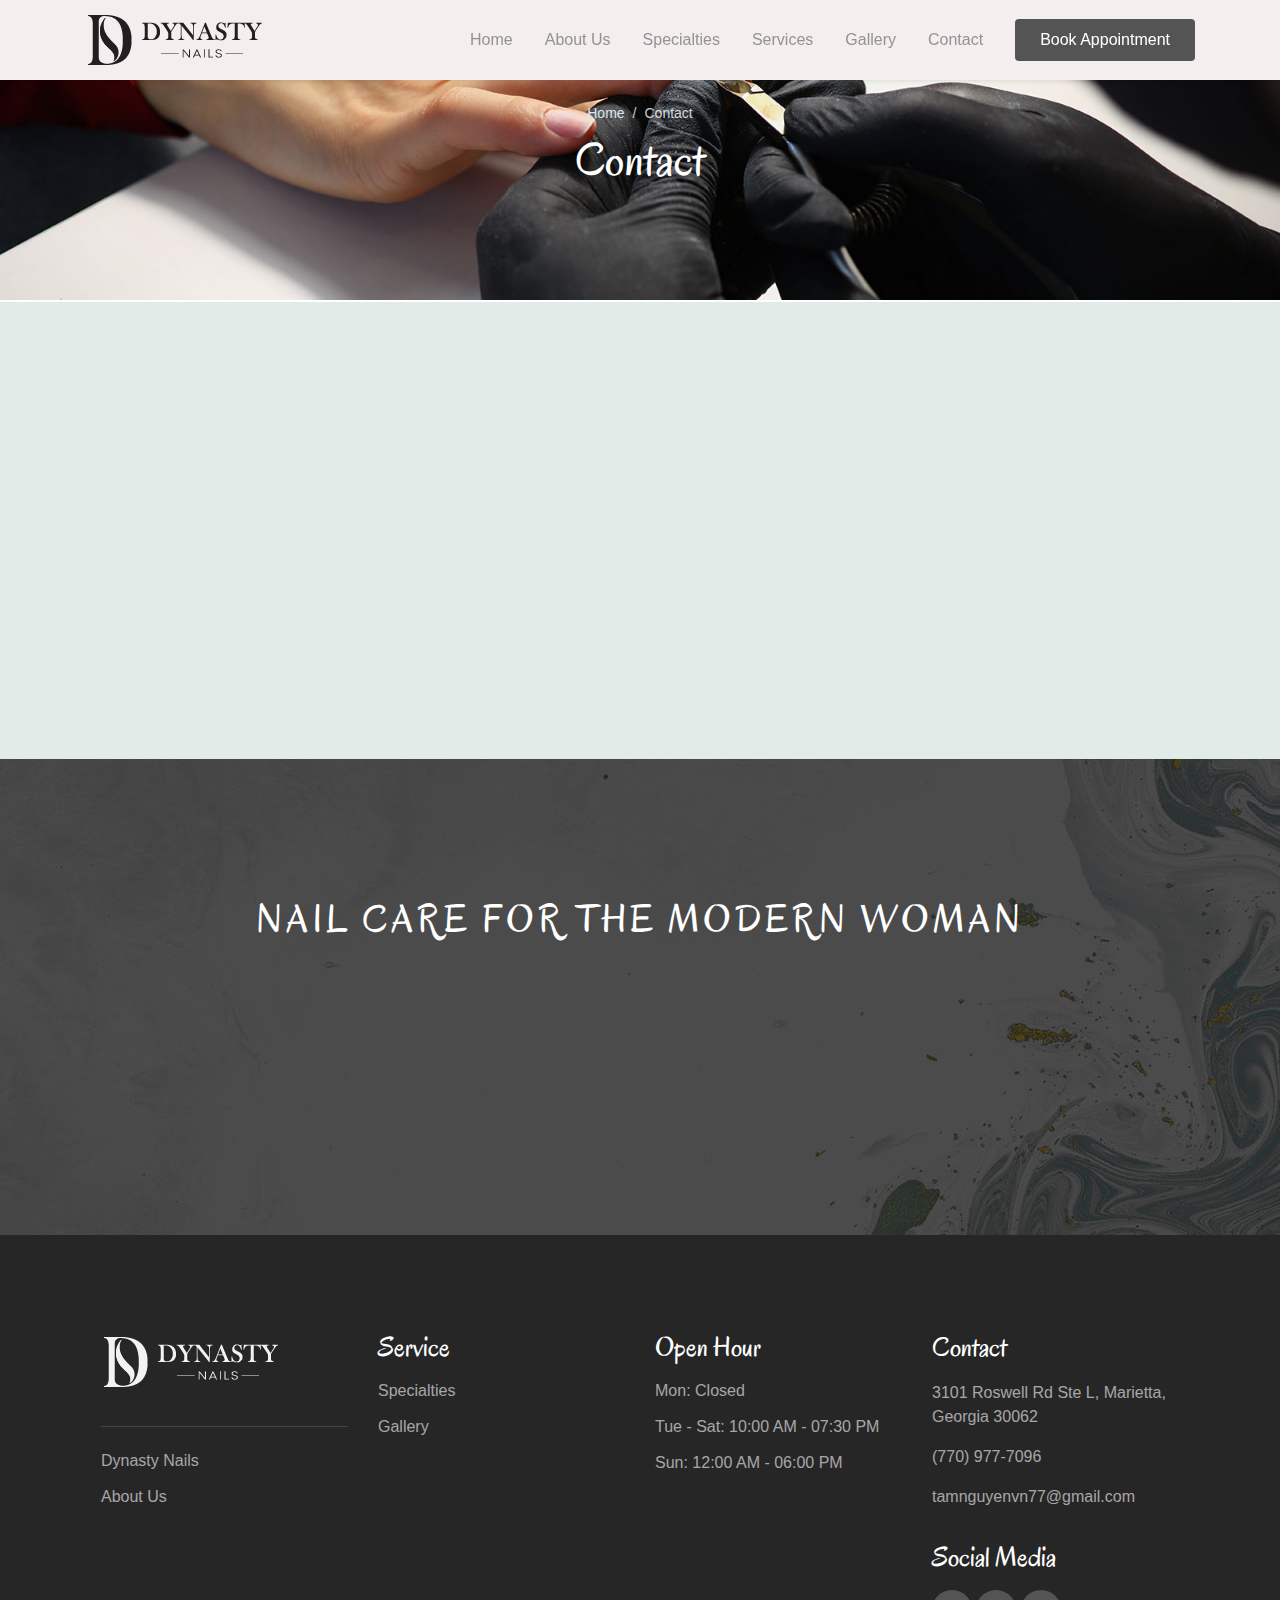
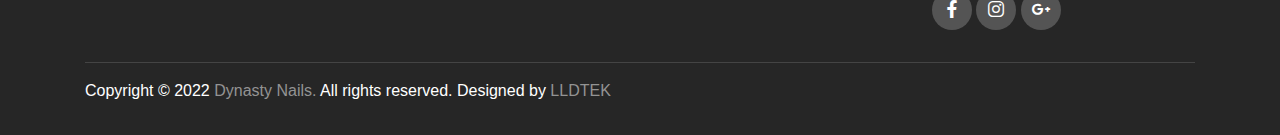
<file: contact.html>
<!DOCTYPE html>
<html lang="en">
<head>
  <meta charset="UTF-8">
  <meta name="viewport" content="width=device-width, initial-scale=1.0">

  <meta http-equiv="X-UA-Compatible" content="ie=edge">

  <meta name="copyright" content="MACode ID, https://macodeid.com/">

  <title>Contact | Dynasty Nails</title>

  <link rel="stylesheet" href="css/maicons.css">

  <link rel="stylesheet" href="css/bootstrap.css">

  <link rel="stylesheet" href="vendor/owl-carousel/css/owl.carousel.css">

  <link rel="stylesheet" href="vendor/animate/animate.css">

  <link rel="stylesheet" href="css/theme.css">
  <link rel="icon" href="img/Dynasty-nails-favicon.svg">
  
  <link rel="preconnect" href="https://fonts.googleapis.com">
  <link rel="preconnect" href="https://fonts.gstatic.com" crossorigin>
  <link href="https://fonts.googleapis.com/css2?family=Oregano&display=swap" rel="stylesheet">
</head>
<body>

  <!-- Back to top button -->
  <div class="back-to-top"></div>

  <div id="header"></div>

  <div class="page-banner overlay-dark bg-image" style="background-image: url(img/home/Dynasty-nails-banner-03.jpg);">
    <div class="banner-section">
      <div class="container text-center wow fadeInUp">
        <nav aria-label="Breadcrumb">
          <ol class="breadcrumb breadcrumb-dark bg-transparent justify-content-center py-0 mb-2">
            <li class="breadcrumb-item"><a href="index.html">Home</a></li>
            <li class="breadcrumb-item active" aria-current="page">Contact</li>
          </ol>
        </nav>
        <h1 class="font-weight-normal">Contact</h1>
      </div> <!-- .container -->
    </div> <!-- .banner-section -->
  </div> <!-- .page-banner -->


  <div class="maps-container wow fadeInUp">
    <!--<div id="google-maps"></div>-->
    <div class="map_w3layouts_agile">
      <iframe src="https://www.google.com/maps/embed?pb=!1m18!1m12!1m3!1d3308.4561827083085!2d-84.4629063!3d33.980814599999995!2m3!1f0!2f0!3f0!3m2!1i1024!2i768!4f13.1!3m3!1m2!1s0x88f51389436cdc3d%3A0x6169b017d82e66c7!2sDynasty%20Nail%20Spa!5e0!3m2!1sen!2s!4v1669376007844!5m2!1sen!2s" width="100%" height="450" style="border:0;" allowfullscreen="" loading="lazy" referrerpolicy="no-referrer-when-downgrade"></iframe>

    </div>
  </div>


  <div id="footer"></div>

<script src="js/jquery-3.5.1.min.js"></script>

<script src="js/bootstrap.bundle.min.js"></script>

<script src="vendor/owl-carousel/js/owl.carousel.min.js"></script>

<script src="vendor/wow/wow.min.js"></script>

<script src="js/google-maps.js"></script>

<script src="js/theme.js"></script>

<!--<script async defer src="https://maps.googleapis.com/maps/api/js?key=AIzaSyAIA_zqjFMsJM_sxP9-6Pde5vVCTyJmUHM&callback=initMap"></script>-->
  
<script src='./scripts/components.js'></script></body>
</html>
</file>
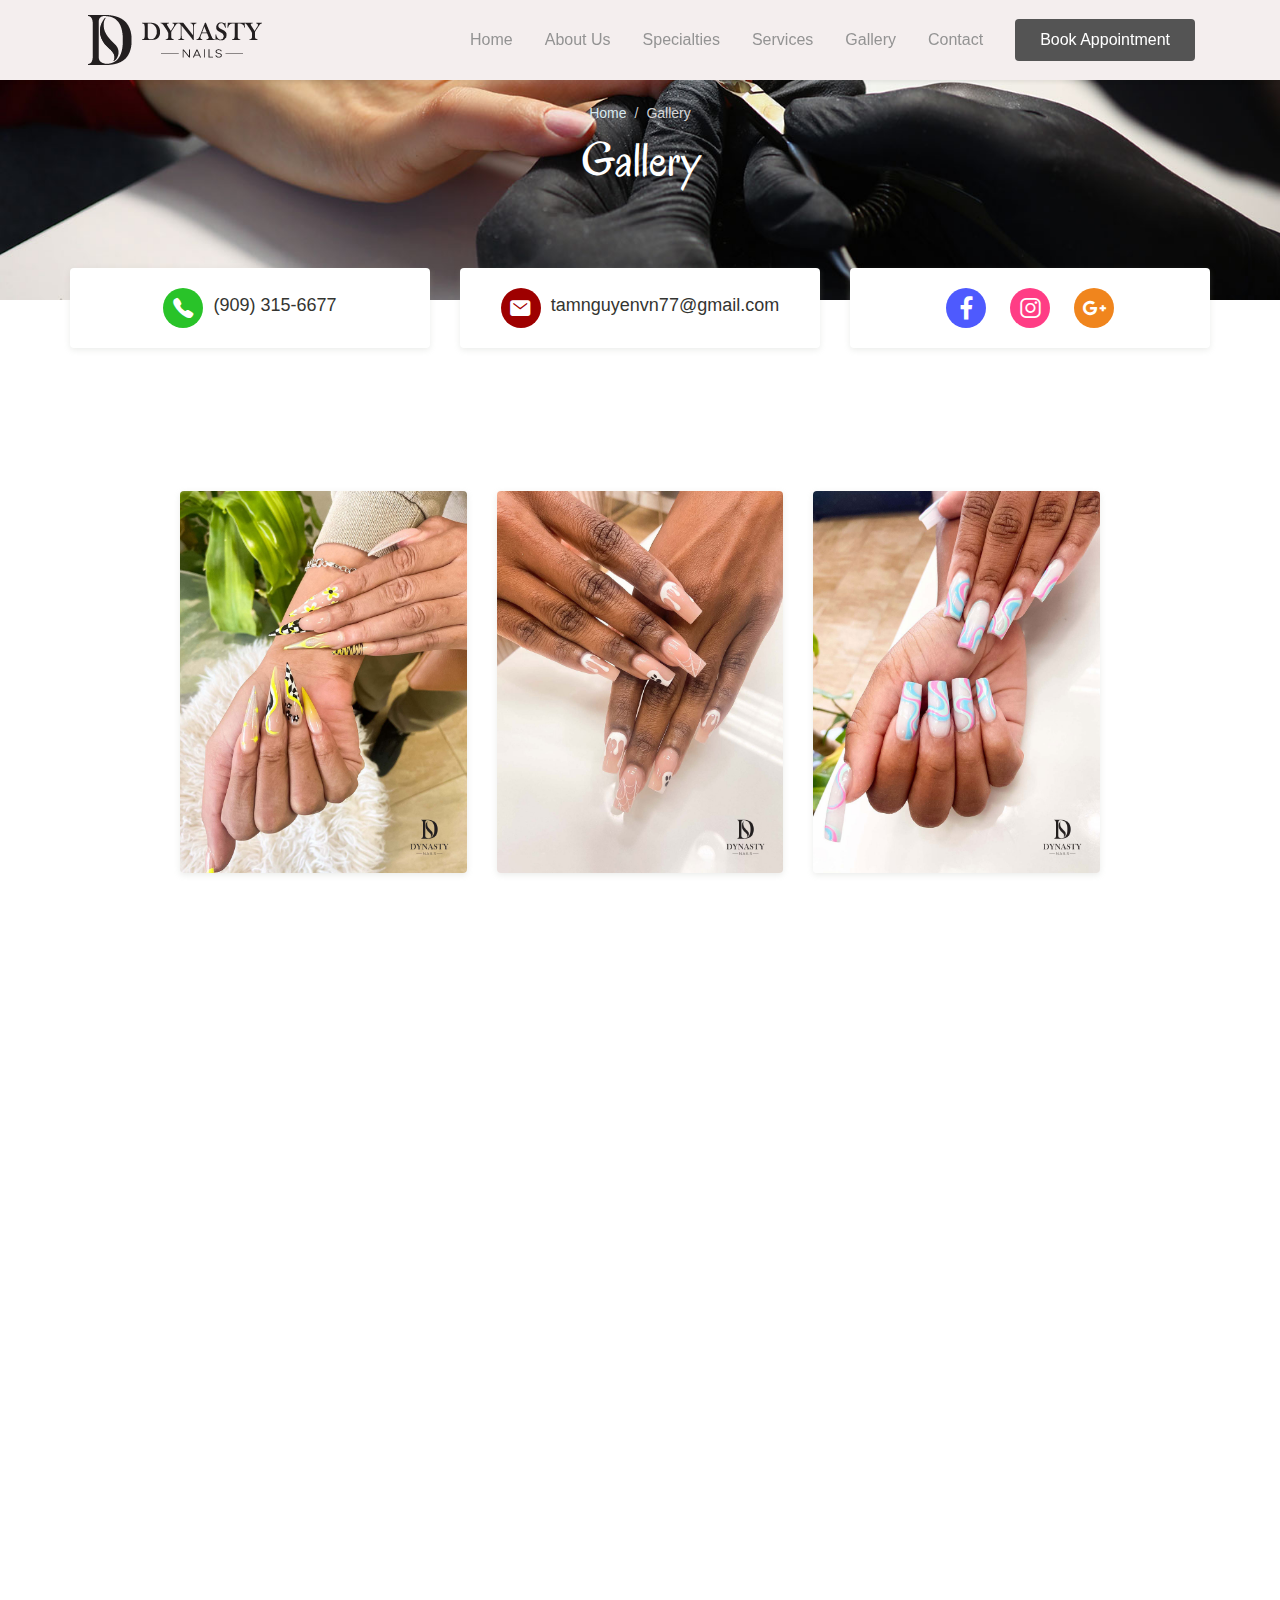
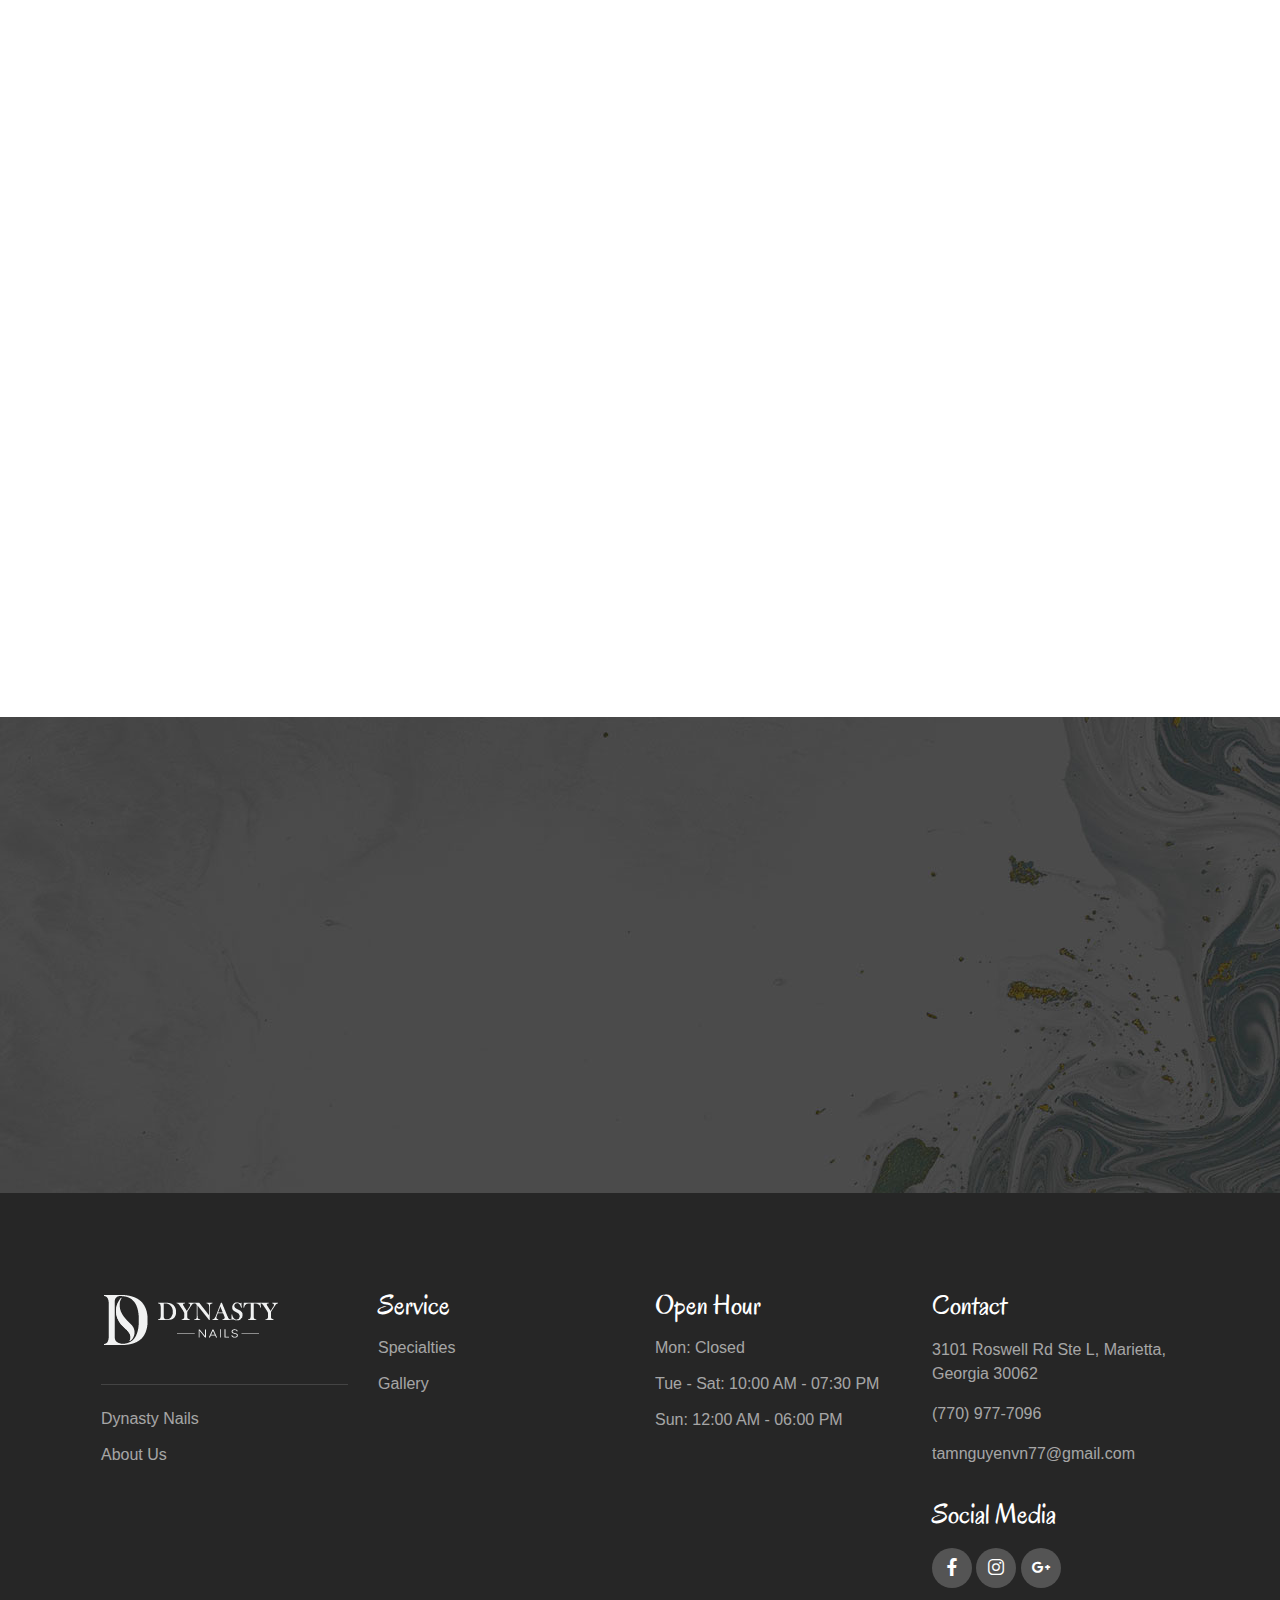
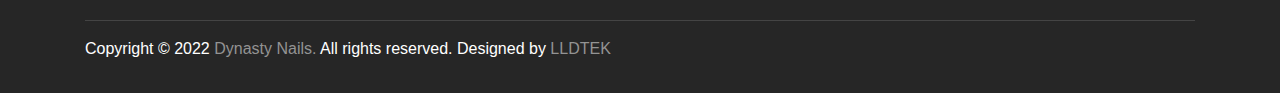
<file: gallery.html>
<!DOCTYPE html>
<html lang="en">
<head>
  <meta charset="UTF-8">
  <meta name="viewport" content="width=device-width, initial-scale=1.0">

  <meta http-equiv="X-UA-Compatible" content="ie=edge">

  <meta name="copyright" content="MACode ID, https://macodeid.com/">

  <title>Gallery | Dynasty Nails</title>

  <link rel="stylesheet" href="css/maicons.css">

  <link rel="stylesheet" href="css/bootstrap.css">

  <link rel="stylesheet" href="vendor/owl-carousel/css/owl.carousel.css">

  <link rel="stylesheet" href="vendor/animate/animate.css">

  <link rel="stylesheet" href="css/theme.css">
  <link rel="icon" href="img/Dynasty-nails-favicon.svg">
  
  <link rel="preconnect" href="https://fonts.googleapis.com">
  <link rel="preconnect" href="https://fonts.gstatic.com" crossorigin>
  <link href="https://fonts.googleapis.com/css2?family=Oregano&display=swap" rel="stylesheet">
</head>
<body>

  <!-- Back to top button -->
  <div class="back-to-top"></div>

  <div id="header"></div>


  <div class="page-banner overlay-dark bg-image" style="background-image: url(img/home/Dynasty-nails-banner-03.jpg);">
    <div class="banner-section">
      <div class="container text-center wow fadeInUp">
        <nav aria-label="Breadcrumb">
          <ol class="breadcrumb breadcrumb-dark bg-transparent justify-content-center py-0 mb-2">
            <li class="breadcrumb-item"><a href="index.html">Home</a></li>
            <li class="breadcrumb-item active" aria-current="page">Gallery</li>
          </ol>
        </nav>
        <h1 class="font-weight-normal">Gallery</h1>
      </div> <!-- .container -->
    </div> <!-- .banner-section -->
  </div> <!-- .page-banner -->

  <div class="page-section py-3 mt-md-n5 custom-index">
    <div class="container p-3 p-md-0">
      <div class="row justify-content-center">
        <div class="col-md-4 col-lg-4 mb-3">
          <div class="card-service wow fadeInUp justify-content-md-center" style="visibility: visible; animation-name: fadeInUp;">
            <div class="circle-shape bg-green text-white">
              <span class="mai-call"></span>
            </div>
            <p>(909) 315-6677</p>
          </div>
        </div>
        <div class="col-md-5 col-lg-4 mb-3">
          <div class="card-service wow fadeInUp justify-content-md-center" style="visibility: visible; animation-name: fadeInUp;">
            <div class="circle-shape bg-primary text-white">
              <span class="mai-mail"></span>
            </div>
            <p>tamnguyenvn77@gmail.com</p>
          </div>
        </div>
        <div class="col-md-3 col-lg-4">
          <div class="card-service wow fadeInUp justify-content-md-center" style="visibility: visible; animation-name: fadeInUp;">
            <a href="" data-facebook class="facebook" target="_blank">
              <div class="circle-shape bg-secondary text-white mr-2 mr-lg-4">
                <span class="mai-logo-facebook-f"></span>
              </div>
            </a>
            <a href="https://www.instagram.com/dynastynailsmarietta" class="instagram" target="_blank">
              <div class="circle-shape bg-accent text-white mr-2 mr-lg-4">
                <span class="mai-logo-instagram"></span>
              </div>
            </a>
            <a href="https://g.page/dynastynailsmarietta" class="google" target="_blank">
              <div class="circle-shape bg-orange text-white">
                <span class="mai-logo-google"></span>
              </div>
            </a>
          </div>
        </div>
      </div>
    </div>
  </div>

  <div class="page-section">
    <div class="container">
      <div class="row justify-content-center">
        <div class="col-lg-10">

          <div class="row">
                
            
            <div class="col-md-6 col-lg-4 py-3 wow zoomIn">
              <div class="card-doctor">
                <div class="header">
                  <img path="home" pic_src="gallery-01.jpg" alt="">
                  <div class="meta">
                    <a target=_blank href="" data-facebook><span class="mai-logo-facebook-f"></span></a>
                    <a target=_blank href="" data-instagram><span class="mai-logo-instagram"></span></a>
                    <a target=_blank href="" data-google><span class="mai-logo-google"></span></a>
                  </div>
                </div>
              </div>
            </div>
            <div class="col-md-6 col-lg-4 py-3 wow zoomIn">
              <div class="card-doctor">
                <div class="header">
                  <img path="home" pic_src="gallery-02.jpg" alt="">
                  <div class="meta">
                    <a target=_blank href="" data-facebook><span class="mai-logo-facebook-f"></span></a>
                    <a target=_blank href="" data-instagram><span class="mai-logo-instagram"></span></a>
                    <a target=_blank href="" data-google><span class="mai-logo-google"></span></a>
                  </div>
                </div>
              </div>
            </div>
            <div class="col-md-6 col-lg-4 py-3 wow zoomIn">
              <div class="card-doctor">
                <div class="header">
                  <img path="home" pic_src="gallery-03.jpg" alt="">
                  <div class="meta">
                    <a target=_blank href="" data-facebook><span class="mai-logo-facebook-f"></span></a>
                    <a target=_blank href="" data-instagram><span class="mai-logo-instagram"></span></a>
                    <a target=_blank href="" data-google><span class="mai-logo-google"></span></a>
                  </div>
                </div>
              </div>
            </div>
            <div class="col-md-6 col-lg-4 py-3 wow zoomIn">
              <div class="card-doctor">
                <div class="header">
                  <img path="home" pic_src="gallery-04.jpg" alt="">
                  <div class="meta">
                    <a target=_blank href="" data-facebook><span class="mai-logo-facebook-f"></span></a>
                    <a target=_blank href="" data-instagram><span class="mai-logo-instagram"></span></a>
                    <a target=_blank href="" data-google><span class="mai-logo-google"></span></a>
                  </div>
                </div>
              </div>
            </div>
            <div class="col-md-6 col-lg-4 py-3 wow zoomIn">
              <div class="card-doctor">
                <div class="header">
                  <img path="home" pic_src="gallery-05.jpg" alt="">
                  <div class="meta">
                    <a target=_blank href="" data-facebook><span class="mai-logo-facebook-f"></span></a>
                    <a target=_blank href="" data-instagram><span class="mai-logo-instagram"></span></a>
                    <a target=_blank href="" data-google><span class="mai-logo-google"></span></a>
                  </div>
                </div>
              </div>
            </div>
            <div class="col-md-6 col-lg-4 py-3 wow zoomIn">
              <div class="card-doctor">
                <div class="header">
                  <img path="home" pic_src="gallery-06.jpg" alt="">
                  <div class="meta">
                    <a target=_blank href="" data-facebook><span class="mai-logo-facebook-f"></span></a>
                    <a target=_blank href="" data-instagram><span class="mai-logo-instagram"></span></a>
                    <a target=_blank href="" data-google><span class="mai-logo-google"></span></a>
                  </div>
                </div>
              </div>
            </div>
            <div class="col-md-6 col-lg-4 py-3 wow zoomIn">
              <div class="card-doctor">
                <div class="header">
                  <img path="home" pic_src="gallery-07.jpg" alt="">
                  <div class="meta">
                    <a target=_blank href="" data-facebook><span class="mai-logo-facebook-f"></span></a>
                    <a target=_blank href="" data-instagram><span class="mai-logo-instagram"></span></a>
                    <a target=_blank href="" data-google><span class="mai-logo-google"></span></a>
                  </div>
                </div>
              </div>
            </div>
            <div class="col-md-6 col-lg-4 py-3 wow zoomIn">
              <div class="card-doctor">
                <div class="header">
                  <img path="home" pic_src="gallery-08.jpg" alt="">
                  <div class="meta">
                    <a target=_blank href="" data-facebook><span class="mai-logo-facebook-f"></span></a>
                    <a target=_blank href="" data-instagram><span class="mai-logo-instagram"></span></a>
                    <a target=_blank href="" data-google><span class="mai-logo-google"></span></a>
                  </div>
                </div>
              </div>
            </div>
            <div class="col-md-6 col-lg-4 py-3 wow zoomIn">
              <div class="card-doctor">
                <div class="header">
                  <img path="home" pic_src="gallery-09.jpg" alt="">
                  <div class="meta">
                    <a target=_blank href="" data-facebook><span class="mai-logo-facebook-f"></span></a>
                    <a target=_blank href="" data-instagram><span class="mai-logo-instagram"></span></a>
                    <a target=_blank href="" data-google><span class="mai-logo-google"></span></a>
                  </div>
                </div>
              </div>
            </div>
            <div class="col-md-6 col-lg-4 py-3 wow zoomIn">
              <div class="card-doctor">
                <div class="header">
                  <img path="home" pic_src="gallery-10.jpg" alt="">
                  <div class="meta">
                    <a target=_blank href="" data-facebook><span class="mai-logo-facebook-f"></span></a>
                    <a target=_blank href="" data-instagram><span class="mai-logo-instagram"></span></a>
                    <a target=_blank href="" data-google><span class="mai-logo-google"></span></a>
                  </div>
                </div>
              </div>
            </div>
            <div class="col-md-6 col-lg-4 py-3 wow zoomIn">
              <div class="card-doctor">
                <div class="header">
                  <img path="home" pic_src="gallery-11.jpg" alt="">
                  <div class="meta">
                    <a target=_blank href="" data-facebook><span class="mai-logo-facebook-f"></span></a>
                    <a target=_blank href="" data-instagram><span class="mai-logo-instagram"></span></a>
                    <a target=_blank href="" data-google><span class="mai-logo-google"></span></a>
                  </div>
                </div>
              </div>
            </div>
            <div class="col-md-6 col-lg-4 py-3 wow zoomIn">
              <div class="card-doctor">
                <div class="header">
                  <img path="home" pic_src="gallery-12.jpg" alt="">
                  <div class="meta">
                    <a target=_blank href="" data-facebook><span class="mai-logo-facebook-f"></span></a>
                    <a target=_blank href="" data-instagram><span class="mai-logo-instagram"></span></a>
                    <a target=_blank href="" data-google><span class="mai-logo-google"></span></a>
                  </div>
                </div>
              </div>
            </div>
            
          </div>

        </div>
      </div>
    </div> <!-- .container -->
  </div> <!-- .page-section -->

  <div id="footer"></div>

<script src="js/jquery-3.5.1.min.js"></script>

<script src="js/bootstrap.bundle.min.js"></script>

<script src="vendor/owl-carousel/js/owl.carousel.min.js"></script>

<script src="vendor/wow/wow.min.js"></script>

<script src="js/theme.js"></script>
  
<script src='./scripts/components.js'></script></body>
</html>
</file>
<file: css/maicons.css>
@font-face {
  font-family: 'maicons';
  src:  url('../fonts/maicons.eot?c9nlkl');
  src:  url('../fonts/maicons.eot?c9nlkl#iefix') format('embedded-opentype'),
    url('../fonts/maicons.ttf?c9nlkl') format('truetype'),
    url('../fonts/maicons.woff?c9nlkl') format('woff'),
    url('../fonts/maicons.svg?c9nlkl#maicons') format('svg');
  font-weight: normal;
  font-style: normal;
  font-display: block;
}

[class^="mai-"], [class*=" mai-"] {
  /* use !important to prevent issues with browser extensions that change fonts */
  font-family: 'maicons' !important;
  speak: none;
  font-style: normal;
  font-weight: normal;
  font-variant: normal;
  text-transform: none;
  line-height: 1;

  /* Better Font Rendering =========== */
  -webkit-font-smoothing: antialiased;
  -moz-osx-font-smoothing: grayscale;
}

.mai-add:before {
  content: "\e900";
}
.mai-add-circle:before {
  content: "\e901";
}
.mai-add-circle-outline:before {
  content: "\e902";
}
.mai-airplane:before {
  content: "\e903";
}
.mai-airplane-outline:before {
  content: "\e904";
}
.mai-alarm:before {
  content: "\e905";
}
.mai-alarm-outline:before {
  content: "\e906";
}
.mai-albums:before {
  content: "\e907";
}
.mai-albums-outline:before {
  content: "\e908";
}
.mai-alert:before {
  content: "\e909";
}
.mai-alert-circle:before {
  content: "\e90a";
}
.mai-alert-circle-outline:before {
  content: "\e90b";
}
.mai-analytics:before {
  content: "\e90c";
}
.mai-analytics-outline:before {
  content: "\e90d";
}
.mai-aperture:before {
  content: "\e90e";
}
.mai-aperture-outline:before {
  content: "\e90f";
}
.mai-apps:before {
  content: "\e910";
}
.mai-apps-outline:before {
  content: "\e911";
}
.mai-archive:before {
  content: "\e912";
}
.mai-archive-outline:before {
  content: "\e913";
}
.mai-arrow-back:before {
  content: "\e914";
}
.mai-arrow-back-circle:before {
  content: "\e915";
}
.mai-arrow-back-circle-outline:before {
  content: "\e916";
}
.mai-arrow-down:before {
  content: "\e917";
}
.mai-arrow-down-circle:before {
  content: "\e918";
}
.mai-arrow-down-circle-outline:before {
  content: "\e919";
}
.mai-arrow-forward:before {
  content: "\e91a";
}
.mai-arrow-forward-circle:before {
  content: "\e91b";
}
.mai-arrow-forward-circle-outline:before {
  content: "\e91c";
}
.mai-arrow-redo:before {
  content: "\e91d";
}
.mai-arrow-redo-circle:before {
  content: "\e91e";
}
.mai-arrow-redo-circle-outline:before {
  content: "\e91f";
}
.mai-arrow-redo-outline:before {
  content: "\e920";
}
.mai-arrow-undo:before {
  content: "\e921";
}
.mai-arrow-undo-circle:before {
  content: "\e922";
}
.mai-arrow-undo-circle-outline:before {
  content: "\e923";
}
.mai-arrow-undo-outline:before {
  content: "\e924";
}
.mai-arrow-up:before {
  content: "\e925";
}
.mai-arrow-up-circle:before {
  content: "\e926";
}
.mai-arrow-up-circle-outline:before {
  content: "\e927";
}
.mai-at:before {
  content: "\e928";
}
.mai-at-circle:before {
  content: "\e929";
}
.mai-at-circle-outline:before {
  content: "\e92a";
}
.mai-attach:before {
  content: "\e92b";
}
.mai-attach-outline:before {
  content: "\e92c";
}
.mai-backspace:before {
  content: "\e92d";
}
.mai-backspace-outline:before {
  content: "\e92e";
}
.mai-bandage:before {
  content: "\e92f";
}
.mai-bandage-outline:before {
  content: "\e930";
}
.mai-bar-chart:before {
  content: "\e932";
}
.mai-bar-chart-outline:before {
  content: "\e933";
}
.mai-barbell:before {
  content: "\e931";
}
.mai-barcode:before {
  content: "\e934";
}
.mai-barcode-outline:before {
  content: "\e935";
}
.mai-baseball:before {
  content: "\e936";
}
.mai-baseball-outline:before {
  content: "\e937";
}
.mai-basket:before {
  content: "\e938";
}
.mai-basket-outline:before {
  content: "\e93b";
}
.mai-basketball:before {
  content: "\e939";
}
.mai-basketball-outline:before {
  content: "\e93a";
}
.mai-battery-charging:before {
  content: "\e93c";
}
.mai-battery-dead:before {
  content: "\e93d";
}
.mai-battery-full:before {
  content: "\e93e";
}
.mai-battery-half:before {
  content: "\e93f";
}
.mai-beaker:before {
  content: "\e940";
}
.mai-beaker-outline:before {
  content: "\e941";
}
.mai-bed:before {
  content: "\e942";
}
.mai-bed-outline:before {
  content: "\e943";
}
.mai-beer:before {
  content: "\e944";
}
.mai-beer-outline:before {
  content: "\e945";
}
.mai-bicycle:before {
  content: "\e946";
}
.mai-bluetooth:before {
  content: "\e947";
}
.mai-boat:before {
  content: "\e948";
}
.mai-boat-outline:before {
  content: "\e949";
}
.mai-body:before {
  content: "\e94a";
}
.mai-body-outline:before {
  content: "\e94b";
}
.mai-bonfire:before {
  content: "\e94c";
}
.mai-bonfire-outline:before {
  content: "\e94d";
}
.mai-book:before {
  content: "\e94e";
}
.mai-book-outline:before {
  content: "\e953";
}
.mai-bookmark:before {
  content: "\e94f";
}
.mai-bookmark-outline:before {
  content: "\e950";
}
.mai-bookmarks:before {
  content: "\e951";
}
.mai-bookmarks-outline:before {
  content: "\e952";
}
.mai-briefcase:before {
  content: "\e954";
}
.mai-briefcase-outline:before {
  content: "\e955";
}
.mai-browsers:before {
  content: "\e956";
}
.mai-browsers-outline:before {
  content: "\e957";
}
.mai-brush:before {
  content: "\e958";
}
.mai-brush-outline:before {
  content: "\e959";
}
.mai-bug:before {
  content: "\e95a";
}
.mai-bug-outline:before {
  content: "\e95b";
}
.mai-build:before {
  content: "\e95c";
}
.mai-build-outline:before {
  content: "\e95d";
}
.mai-bulb:before {
  content: "\e95e";
}
.mai-bulb-outline:before {
  content: "\e95f";
}
.mai-bus:before {
  content: "\e960";
}
.mai-bus-outline:before {
  content: "\e963";
}
.mai-business:before {
  content: "\e961";
}
.mai-business-outline:before {
  content: "\e962";
}
.mai-cafe:before {
  content: "\e964";
}
.mai-cafe-outline:before {
  content: "\e965";
}
.mai-calculator:before {
  content: "\e966";
}
.mai-calculator-outline:before {
  content: "\e967";
}
.mai-calendar:before {
  content: "\e968";
}
.mai-calendar-outline:before {
  content: "\e969";
}
.mai-call:before {
  content: "\e96a";
}
.mai-call-outline:before {
  content: "\e96b";
}
.mai-camera:before {
  content: "\e96c";
}
.mai-camera-outline:before {
  content: "\e96d";
}
.mai-camera-reverse:before {
  content: "\e96e";
}
.mai-camera-reverse-outline:before {
  content: "\e96f";
}
.mai-car:before {
  content: "\e970";
}
.mai-car-outline:before {
  content: "\e97f";
}
.mai-car-sport:before {
  content: "\e980";
}
.mai-car-sport-outline:before {
  content: "\e981";
}
.mai-card:before {
  content: "\e971";
}
.mai-card-outline:before {
  content: "\e972";
}
.mai-caret-back:before {
  content: "\e973";
}
.mai-caret-back-circle:before {
  content: "\e974";
}
.mai-caret-back-circle-outline:before {
  content: "\e975";
}
.mai-caret-down:before {
  content: "\e976";
}
.mai-caret-down-circle:before {
  content: "\e977";
}
.mai-caret-down-circle-outline:before {
  content: "\e978";
}
.mai-caret-forward:before {
  content: "\e979";
}
.mai-caret-forward-circle:before {
  content: "\e97a";
}
.mai-caret-forward-circle-outline:before {
  content: "\e97b";
}
.mai-caret-up:before {
  content: "\e97c";
}
.mai-caret-up-circle:before {
  content: "\e97d";
}
.mai-caret-up-circle-outline:before {
  content: "\e97e";
}
.mai-cart:before {
  content: "\e982";
}
.mai-cart-outline:before {
  content: "\e983";
}
.mai-cash:before {
  content: "\e984";
}
.mai-cash-outline:before {
  content: "\e985";
}
.mai-chatbox:before {
  content: "\e986";
}
.mai-chatbox-ellipses:before {
  content: "\e987";
}
.mai-chatbox-ellipses-outline:before {
  content: "\e988";
}
.mai-chatbox-outline:before {
  content: "\e989";
}
.mai-chatbubble:before {
  content: "\e98a";
}
.mai-chatbubble-ellipses:before {
  content: "\e98b";
}
.mai-chatbubble-ellipses-outline:before {
  content: "\e98c";
}
.mai-chatbubble-outline:before {
  content: "\e98d";
}
.mai-chatbubbles:before {
  content: "\e98e";
}
.mai-chatbubbles-outline:before {
  content: "\e98f";
}
.mai-checkbox:before {
  content: "\e990";
}
.mai-checkbox-outline:before {
  content: "\e991";
}
.mai-checkmark:before {
  content: "\e992";
}
.mai-checkmark-circle:before {
  content: "\e993";
}
.mai-checkmark-circle-outline:before {
  content: "\e994";
}
.mai-checkmark-done:before {
  content: "\e995";
}
.mai-checkmark-done-circle:before {
  content: "\e996";
}
.mai-checkmark-done-circle-outline:before {
  content: "\e997";
}
.mai-chevron-back:before {
  content: "\e998";
}
.mai-chevron-back-circle:before {
  content: "\e999";
}
.mai-chevron-back-circle-outline:before {
  content: "\e99a";
}
.mai-chevron-down:before {
  content: "\e99b";
}
.mai-chevron-down-circle:before {
  content: "\e99c";
}
.mai-chevron-down-circle-outline:before {
  content: "\e99d";
}
.mai-chevron-forward:before {
  content: "\e99e";
}
.mai-chevron-forward-circle:before {
  content: "\e99f";
}
.mai-chevron-forward-circle-outline:before {
  content: "\e9a0";
}
.mai-chevron-up:before {
  content: "\e9a1";
}
.mai-chevron-up-circle:before {
  content: "\e9a2";
}
.mai-chevron-up-circle-outline:before {
  content: "\e9a3";
}
.mai-clipboard:before {
  content: "\e9a4";
}
.mai-clipboard-outline:before {
  content: "\e9a5";
}
.mai-close:before {
  content: "\e9a6";
}
.mai-close-circle:before {
  content: "\e9a7";
}
.mai-close-circle-outline:before {
  content: "\e9a8";
}
.mai-cloud:before {
  content: "\e9a9";
}
.mai-cloud-circle:before {
  content: "\e9aa";
}
.mai-cloud-circle-outline:before {
  content: "\e9ab";
}
.mai-cloud-done:before {
  content: "\e9ac";
}
.mai-cloud-done-outline:before {
  content: "\e9ad";
}
.mai-cloud-download:before {
  content: "\e9ae";
}
.mai-cloud-download-outline:before {
  content: "\e9af";
}
.mai-cloud-offline:before {
  content: "\e9b0";
}
.mai-cloud-offline-outline:before {
  content: "\e9b1";
}
.mai-cloud-outline:before {
  content: "\e9b2";
}
.mai-cloud-upload:before {
  content: "\e9b3";
}
.mai-cloud-upload-outline:before {
  content: "\e9b4";
}
.mai-cloudy:before {
  content: "\e9b5";
}
.mai-cloudy-night:before {
  content: "\e9b6";
}
.mai-cloudy-night-outline:before {
  content: "\e9b7";
}
.mai-cloudy-outline:before {
  content: "\e9b8";
}
.mai-code:before {
  content: "\e9b9";
}
.mai-code-download:before {
  content: "\e9ba";
}
.mai-code-slash:before {
  content: "\e9bb";
}
.mai-code-working:before {
  content: "\e9bc";
}
.mai-cog:before {
  content: "\e9bd";
}
.mai-color-fill:before {
  content: "\e9be";
}
.mai-color-fill-outline:before {
  content: "\e9bf";
}
.mai-color-filter:before {
  content: "\e9c0";
}
.mai-color-filter-outline:before {
  content: "\e9c1";
}
.mai-color-palette:before {
  content: "\e9c2";
}
.mai-color-palette-outline:before {
  content: "\e9c3";
}
.mai-color-wand:before {
  content: "\e9c4";
}
.mai-color-wand-outline:before {
  content: "\e9c5";
}
.mai-compass:before {
  content: "\e9c6";
}
.mai-compass-outline:before {
  content: "\e9c7";
}
.mai-construct:before {
  content: "\e9c8";
}
.mai-construct-outline:before {
  content: "\e9c9";
}
.mai-contract:before {
  content: "\e9ca";
}
.mai-contrast:before {
  content: "\e9cb";
}
.mai-copy:before {
  content: "\e9cc";
}
.mai-copy-outline:before {
  content: "\e9cd";
}
.mai-create:before {
  content: "\e9ce";
}
.mai-create-outline:before {
  content: "\e9cf";
}
.mai-crop:before {
  content: "\e9d0";
}
.mai-cube:before {
  content: "\e9d1";
}
.mai-cube-outline:before {
  content: "\e9d2";
}
.mai-cut:before {
  content: "\e9d3";
}
.mai-desktop:before {
  content: "\e9d4";
}
.mai-desktop-outline:before {
  content: "\e9d5";
}
.mai-disc:before {
  content: "\e9d6";
}
.mai-disc-outline:before {
  content: "\e9d7";
}
.mai-document:before {
  content: "\e9d8";
}
.mai-document-outline:before {
  content: "\e9d9";
}
.mai-document-text:before {
  content: "\e9dc";
}
.mai-document-text-outline:before {
  content: "\e9dd";
}
.mai-documents:before {
  content: "\e9da";
}
.mai-documents-outline:before {
  content: "\e9db";
}
.mai-download:before {
  content: "\e9de";
}
.mai-download-outline:before {
  content: "\e9df";
}
.mai-duplicate:before {
  content: "\e9e0";
}
.mai-duplicate-outline:before {
  content: "\e9e1";
}
.mai-ear:before {
  content: "\e9e2";
}
.mai-ear-outline:before {
  content: "\e9e3";
}
.mai-earth:before {
  content: "\e9e4";
}
.mai-earth-outline:before {
  content: "\e9e5";
}
.mai-easel:before {
  content: "\e9e6";
}
.mai-easel-outline:before {
  content: "\e9e7";
}
.mai-egg:before {
  content: "\e9e8";
}
.mai-egg-outline:before {
  content: "\e9e9";
}
.mai-ellipse:before {
  content: "\e9ea";
}
.mai-ellipse-outline:before {
  content: "\e9eb";
}
.mai-ellipsis-horizontal:before {
  content: "\e9ec";
}
.mai-ellipsis-horizontal-circle:before {
  content: "\e9ed";
}
.mai-ellipsis-vertical:before {
  content: "\e9ee";
}
.mai-ellipsis-vertical-circle:before {
  content: "\e9ef";
}
.mai-enter:before {
  content: "\e9f0";
}
.mai-enter-outline:before {
  content: "\e9f1";
}
.mai-exit:before {
  content: "\e9f2";
}
.mai-exit-outline:before {
  content: "\e9f3";
}
.mai-expand:before {
  content: "\e9f4";
}
.mai-eye:before {
  content: "\e9f5";
}
.mai-eye-off:before {
  content: "\e9f8";
}
.mai-eye-off-outline:before {
  content: "\e9f9";
}
.mai-eye-outline:before {
  content: "\e9fa";
}
.mai-eyedrop:before {
  content: "\e9f6";
}
.mai-eyedrop-outline:before {
  content: "\e9f7";
}
.mai-fast-food:before {
  content: "\e9fb";
}
.mai-fast-food-outline:before {
  content: "\e9fc";
}
.mai-female:before {
  content: "\e9fd";
}
.mai-file-tray:before {
  content: "\e9fe";
}
.mai-file-tray-full:before {
  content: "\e9ff";
}
.mai-file-tray-full-outline:before {
  content: "\ea00";
}
.mai-file-tray-outline:before {
  content: "\ea01";
}
.mai-film:before {
  content: "\ea02";
}
.mai-film-outline:before {
  content: "\ea03";
}
.mai-filter:before {
  content: "\ea04";
}
.mai-finger-print:before {
  content: "\ea05";
}
.mai-fitness:before {
  content: "\ea06";
}
.mai-fitness-outline:before {
  content: "\ea07";
}
.mai-flag:before {
  content: "\ea08";
}
.mai-flag-outline:before {
  content: "\ea09";
}
.mai-flame:before {
  content: "\ea0a";
}
.mai-flame-outline:before {
  content: "\ea0b";
}
.mai-flash:before {
  content: "\ea0c";
}
.mai-flash-off:before {
  content: "\ea0f";
}
.mai-flash-off-outline:before {
  content: "\ea10";
}
.mai-flash-outline:before {
  content: "\ea11";
}
.mai-flashlight:before {
  content: "\ea0d";
}
.mai-flashlight-outline:before {
  content: "\ea0e";
}
.mai-flask:before {
  content: "\ea12";
}
.mai-flask-outline:before {
  content: "\ea13";
}
.mai-flower:before {
  content: "\ea14";
}
.mai-flower-outline:before {
  content: "\ea15";
}
.mai-folder:before {
  content: "\ea16";
}
.mai-folder-open:before {
  content: "\ea17";
}
.mai-folder-open-outline:before {
  content: "\ea18";
}
.mai-folder-outline:before {
  content: "\ea19";
}
.mai-football:before {
  content: "\ea1a";
}
.mai-football-outline:before {
  content: "\ea1b";
}
.mai-funnel:before {
  content: "\ea1c";
}
.mai-funnel-outline:before {
  content: "\ea1d";
}
.mai-game-controller:before {
  content: "\ea1e";
}
.mai-game-controller-outline:before {
  content: "\ea1f";
}
.mai-gift:before {
  content: "\ea20";
}
.mai-gift-outline:before {
  content: "\ea21";
}
.mai-git-branch:before {
  content: "\ea22";
}
.mai-git-commit:before {
  content: "\ea23";
}
.mai-git-compare:before {
  content: "\ea24";
}
.mai-git-merge:before {
  content: "\ea25";
}
.mai-git-network:before {
  content: "\ea26";
}
.mai-git-pull-request:before {
  content: "\ea27";
}
.mai-glasses:before {
  content: "\ea28";
}
.mai-glasses-outline:before {
  content: "\ea29";
}
.mai-globe:before {
  content: "\ea2a";
}
.mai-globe-outline:before {
  content: "\ea2b";
}
.mai-golf:before {
  content: "\ea2c";
}
.mai-golf-outline:before {
  content: "\ea2d";
}
.mai-grid:before {
  content: "\ea2e";
}
.mai-grid-outline:before {
  content: "\ea2f";
}
.mai-hammer:before {
  content: "\ea30";
}
.mai-hammer-outline:before {
  content: "\ea31";
}
.mai-hand-left:before {
  content: "\ea32";
}
.mai-hand-left-outline:before {
  content: "\ea33";
}
.mai-hand-right:before {
  content: "\ea34";
}
.mai-hand-right-outline:before {
  content: "\ea35";
}
.mai-happy:before {
  content: "\ea36";
}
.mai-happy-outline:before {
  content: "\ea37";
}
.mai-hardware-chip:before {
  content: "\ea38";
}
.mai-hardware-chip-outline:before {
  content: "\ea39";
}
.mai-headset:before {
  content: "\ea3a";
}
.mai-headset-outline:before {
  content: "\ea3b";
}
.mai-heart:before {
  content: "\ea3c";
}
.mai-heart-circle:before {
  content: "\ea3d";
}
.mai-heart-circle-outline:before {
  content: "\ea3e";
}
.mai-heart-dislike:before {
  content: "\ea3f";
}
.mai-heart-dislike-circle:before {
  content: "\ea40";
}
.mai-heart-dislike-circle-outline:before {
  content: "\ea41";
}
.mai-heart-dislike-outline:before {
  content: "\ea42";
}
.mai-heart-half:before {
  content: "\ea43";
}
.mai-heart-half-outline:before {
  content: "\ea44";
}
.mai-heart-outline:before {
  content: "\ea45";
}
.mai-help:before {
  content: "\ea46";
}
.mai-help-buoy:before {
  content: "\ea47";
}
.mai-help-buoy-outline:before {
  content: "\ea48";
}
.mai-help-circle:before {
  content: "\ea49";
}
.mai-help-circle-outline:before {
  content: "\ea4a";
}
.mai-home:before {
  content: "\ea4b";
}
.mai-home-outline:before {
  content: "\ea4c";
}
.mai-hourglass:before {
  content: "\ea4d";
}
.mai-hourglass-outline:before {
  content: "\ea4e";
}
.mai-ice-cream:before {
  content: "\ea4f";
}
.mai-ice-cream-outline:before {
  content: "\ea50";
}
.mai-image:before {
  content: "\ea51";
}
.mai-image-outline:before {
  content: "\ea52";
}
.mai-images:before {
  content: "\ea53";
}
.mai-images-outline:before {
  content: "\ea54";
}
.mai-infinite:before {
  content: "\ea55";
}
.mai-information:before {
  content: "\ea56";
}
.mai-information-circle:before {
  content: "\ea57";
}
.mai-information-circle-outline:before {
  content: "\ea58";
}
.mai-journal:before {
  content: "\ea59";
}
.mai-journal-outline:before {
  content: "\ea5a";
}
.mai-key:before {
  content: "\ea5b";
}
.mai-key-outline:before {
  content: "\ea5c";
}
.mai-keypad:before {
  content: "\ea5d";
}
.mai-keypad-outline:before {
  content: "\ea5e";
}
.mai-language:before {
  content: "\ea5f";
}
.mai-laptop:before {
  content: "\ea60";
}
.mai-laptop-outline:before {
  content: "\ea61";
}
.mai-layers:before {
  content: "\ea62";
}
.mai-layers-outline:before {
  content: "\ea63";
}
.mai-leaf:before {
  content: "\ea64";
}
.mai-leaf-outline:before {
  content: "\ea65";
}
.mai-library:before {
  content: "\ea66";
}
.mai-library-outline:before {
  content: "\ea67";
}
.mai-link:before {
  content: "\ea68";
}
.mai-list:before {
  content: "\ea69";
}
.mai-list-circle:before {
  content: "\ea6a";
}
.mai-list-circle-outline:before {
  content: "\ea6b";
}
.mai-locate:before {
  content: "\ea6c";
}
.mai-location:before {
  content: "\ea6d";
}
.mai-location-outline:before {
  content: "\ea6e";
}
.mai-lock-closed:before {
  content: "\ea6f";
}
.mai-lock-closed-outline:before {
  content: "\ea70";
}
.mai-lock-open:before {
  content: "\ea71";
}
.mai-lock-open-outline:before {
  content: "\ea72";
}
.mai-log-in:before {
  content: "\ea73";
}
.mai-log-in-outline:before {
  content: "\ea74";
}
.mai-log-out:before {
  content: "\ea75";
}
.mai-log-out-outline:before {
  content: "\ea76";
}
.mai-logo-500px:before {
  content: "\ea8e";
}
.mai-logo-accessible-icon:before {
  content: "\eaef";
}
.mai-logo-accusoft:before {
  content: "\eba2";
}
.mai-logo-algolia:before {
  content: "\eba3";
}
.mai-logo-alipay:before {
  content: "\eba4";
}
.mai-logo-amazon:before {
  content: "\eba5";
}
.mai-logo-amplify:before {
  content: "\eba6";
}
.mai-logo-android:before {
  content: "\eba7";
}
.mai-logo-angular:before {
  content: "\eba8";
}
.mai-logo-apple:before {
  content: "\eba9";
}
.mai-logo-apple-appstore:before {
  content: "\ebaa";
}
.mai-logo-aws:before {
  content: "\ebab";
}
.mai-logo-behance:before {
  content: "\ebac";
}
.mai-logo-bitbucket:before {
  content: "\ebad";
}
.mai-logo-bitcoin:before {
  content: "\ebae";
}
.mai-logo-blackberry:before {
  content: "\ebaf";
}
.mai-logo-blogger:before {
  content: "\ebb0";
}
.mai-logo-buffer:before {
  content: "\ebb1";
}
.mai-logo-buysellads:before {
  content: "\ebb2";
}
.mai-logo-capacitor:before {
  content: "\ebb3";
}
.mai-logo-cc-amazon-pay:before {
  content: "\ebb4";
}
.mai-logo-cc-amex:before {
  content: "\ebb5";
}
.mai-logo-cc-apple-pay:before {
  content: "\ebb6";
}
.mai-logo-cc-diners-club:before {
  content: "\ebb7";
}
.mai-logo-cc-discover:before {
  content: "\ebb8";
}
.mai-logo-cc-jcb:before {
  content: "\ebb9";
}
.mai-logo-cc-mastercard:before {
  content: "\ebba";
}
.mai-logo-cc-paypal:before {
  content: "\ebbb";
}
.mai-logo-cc-stripe:before {
  content: "\ebbc";
}
.mai-logo-cc-visa:before {
  content: "\ebbd";
}
.mai-logo-chrome:before {
  content: "\ebbe";
}
.mai-logo-closed-captioning:before {
  content: "\ebbf";
}
.mai-logo-codepen:before {
  content: "\ebc0";
}
.mai-logo-cpanel:before {
  content: "\ebc1";
}
.mai-logo-creative-commons:before {
  content: "\ebc2";
}
.mai-logo-css3:before {
  content: "\ebc3";
}
.mai-logo-cuttlefish:before {
  content: "\ebc4";
}
.mai-logo-d-and-d:before {
  content: "\ebc5";
}
.mai-logo-dashcube:before {
  content: "\ebc6";
}
.mai-logo-designernews:before {
  content: "\ebc7";
}
.mai-logo-deviantart:before {
  content: "\ebc8";
}
.mai-logo-digg:before {
  content: "\ebc9";
}
.mai-logo-digital-ocean:before {
  content: "\ebca";
}
.mai-logo-discord:before {
  content: "\ebcb";
}
.mai-logo-discourse:before {
  content: "\ebcc";
}
.mai-logo-dochub:before {
  content: "\ebcd";
}
.mai-logo-docker:before {
  content: "\ebce";
}
.mai-logo-dribbble:before {
  content: "\ebcf";
}
.mai-logo-dropbox:before {
  content: "\ebd0";
}
.mai-logo-drupal:before {
  content: "\ebd1";
}
.mai-logo-dyalog:before {
  content: "\ebd2";
}
.mai-logo-earlybirds:before {
  content: "\ebd3";
}
.mai-logo-ebay:before {
  content: "\ebd4";
}
.mai-logo-edge:before {
  content: "\ebd5";
}
.mai-logo-electron:before {
  content: "\ebd6";
}
.mai-logo-elementor:before {
  content: "\ebd7";
}
.mai-logo-ello:before {
  content: "\ebd8";
}
.mai-logo-ember:before {
  content: "\ebd9";
}
.mai-logo-empire:before {
  content: "\ebda";
}
.mai-logo-envira:before {
  content: "\ebdb";
}
.mai-logo-erlang:before {
  content: "\ebdc";
}
.mai-logo-etsy:before {
  content: "\ebdd";
}
.mai-logo-euro:before {
  content: "\ebde";
}
.mai-logo-expeditedssl:before {
  content: "\ebdf";
}
.mai-logo-facebook:before {
  content: "\ebe0";
}
.mai-logo-facebook-f:before {
  content: "\ebe1";
}
.mai-logo-facebook-messenger:before {
  content: "\ebe2";
}
.mai-logo-firebase:before {
  content: "\ebe3";
}
.mai-logo-firefox:before {
  content: "\ebe4";
}
.mai-logo-flickr:before {
  content: "\ebe5";
}
.mai-logo-flipboard:before {
  content: "\ebe6";
}
.mai-logo-fly:before {
  content: "\ebe7";
}
.mai-logo-foursquare:before {
  content: "\ebe8";
}
.mai-logo-freebsd:before {
  content: "\ebe9";
}
.mai-logo-gg:before {
  content: "\ebea";
}
.mai-logo-git:before {
  content: "\ebeb";
}
.mai-logo-github:before {
  content: "\ebec";
}
.mai-logo-github-alt:before {
  content: "\ebed";
}
.mai-logo-gitlab:before {
  content: "\ebee";
}
.mai-logo-gitter:before {
  content: "\ebef";
}
.mai-logo-glide:before {
  content: "\ebf0";
}
.mai-logo-glide-g:before {
  content: "\ebf1";
}
.mai-logo-google:before {
  content: "\ebf2";
}
.mai-logo-google-drive:before {
  content: "\ebf3";
}
.mai-logo-google-play:before {
  content: "\ebf4";
}
.mai-logo-google-playstore:before {
  content: "\ebf5";
}
.mai-logo-google-plus:before {
  content: "\ebf6";
}
.mai-logo-google:before {
  content: "\ebf7";
}
.mai-logo-google-wallet:before {
  content: "\ebf8";
}
.mai-logo-grunt:before {
  content: "\ebf9";
}
.mai-logo-gulp:before {
  content: "\ebfa";
}
.mai-logo-hackernews:before {
  content: "\ebfb";
}
.mai-logo-hotjar:before {
  content: "\ebfc";
}
.mai-logo-html5:before {
  content: "\ebfd";
}
.mai-logo-hubspot:before {
  content: "\ebfe";
}
.mai-logo-imdb:before {
  content: "\ebff";
}
.mai-logo-instagram:before {
  content: "\ec00";
}
.mai-logo-internet-explorer:before {
  content: "\ec01";
}
.mai-logo-ionic:before {
  content: "\ec02";
}
.mai-logo-ionitron:before {
  content: "\ec03";
}
.mai-logo-itunes:before {
  content: "\ec04";
}
.mai-logo-java:before {
  content: "\ec05";
}
.mai-logo-javascript:before {
  content: "\ec06";
}
.mai-logo-joomla:before {
  content: "\ec07";
}
.mai-logo-jsfiddle:before {
  content: "\ec08";
}
.mai-logo-keycdn:before {
  content: "\ec09";
}
.mai-logo-laravel:before {
  content: "\ec0a";
}
.mai-logo-lastfm:before {
  content: "\ec0b";
}
.mai-logo-leanpub:before {
  content: "\ec0c";
}
.mai-logo-less:before {
  content: "\ec0d";
}
.mai-logo-line:before {
  content: "\ec0e";
}
.mai-logo-linkedin:before {
  content: "\ec0f";
}
.mai-logo-linux:before {
  content: "\ec10";
}
.mai-logo-magento:before {
  content: "\ec11";
}
.mai-logo-mailchimp:before {
  content: "\ec12";
}
.mai-logo-markdown:before {
  content: "\ec13";
}
.mai-logo-maxcdn:before {
  content: "\ec14";
}
.mai-logo-medium:before {
  content: "\ec15";
}
.mai-logo-medium-m:before {
  content: "\ec16";
}
.mai-logo-meetup:before {
  content: "\ec17";
}
.mai-logo-microsoft:before {
  content: "\ec18";
}
.mai-logo-mix:before {
  content: "\ec19";
}
.mai-logo-mixcloud:before {
  content: "\ec1a";
}
.mai-logo-nodejs:before {
  content: "\ec1b";
}
.mai-logo-npm:before {
  content: "\ec1c";
}
.mai-logo-octocat:before {
  content: "\ec1d";
}
.mai-logo-opencart:before {
  content: "\ec1e";
}
.mai-logo-openid:before {
  content: "\ec1f";
}
.mai-logo-opera:before {
  content: "\ec20";
}
.mai-logo-patreon:before {
  content: "\ec21";
}
.mai-logo-paypal:before {
  content: "\ec22";
}
.mai-logo-php:before {
  content: "\ec23";
}
.mai-logo-pinterest:before {
  content: "\ec24";
}
.mai-logo-pinterest-p:before {
  content: "\ec25";
}
.mai-logo-playstation:before {
  content: "\ec26";
}
.mai-logo-product-hunt:before {
  content: "\ec27";
}
.mai-logo-pwa:before {
  content: "\ec28";
}
.mai-logo-python:before {
  content: "\ec29";
}
.mai-logo-qq:before {
  content: "\ec2a";
}
.mai-logo-quora:before {
  content: "\ec2b";
}
.mai-logo-react:before {
  content: "\ec2c";
}
.mai-logo-readme:before {
  content: "\ec2d";
}
.mai-logo-reddit:before {
  content: "\ec2e";
}
.mai-logo-researchgate:before {
  content: "\ec2f";
}
.mai-logo-rocketchat:before {
  content: "\ec30";
}
.mai-logo-rss:before {
  content: "\ec31";
}
.mai-logo-safari:before {
  content: "\ec32";
}
.mai-logo-sass:before {
  content: "\ec33";
}
.mai-logo-scribd:before {
  content: "\ec34";
}
.mai-logo-searchengin:before {
  content: "\ec35";
}
.mai-logo-sellcast:before {
  content: "\ec36";
}
.mai-logo-sellsy:before {
  content: "\ec37";
}
.mai-logo-skype:before {
  content: "\ec38";
}
.mai-logo-slack:before {
  content: "\ec39";
}
.mai-logo-slideshare:before {
  content: "\ec3a";
}
.mai-logo-snapchat:before {
  content: "\ec3b";
}
.mai-logo-soundcloud:before {
  content: "\ec3c";
}
.mai-logo-spotify:before {
  content: "\ec3d";
}
.mai-logo-squarespace:before {
  content: "\ec3e";
}
.mai-logo-stack-exchange:before {
  content: "\ec3f";
}
.mai-logo-stackoverflow:before {
  content: "\ec40";
}
.mai-logo-staylinked:before {
  content: "\ec41";
}
.mai-logo-steam:before {
  content: "\ec42";
}
.mai-logo-stencil:before {
  content: "\ec43";
}
.mai-logo-stripe:before {
  content: "\ec44";
}
.mai-logo-stripe-s:before {
  content: "\ec45";
}
.mai-logo-teamspeak:before {
  content: "\ec46";
}
.mai-logo-telegram:before {
  content: "\ec47";
}
.mai-logo-trello:before {
  content: "\ec48";
}
.mai-logo-tripadvisor:before {
  content: "\ec49";
}
.mai-logo-tumblr:before {
  content: "\ec4a";
}
.mai-logo-tux:before {
  content: "\ec4b";
}
.mai-logo-twitch:before {
  content: "\ec4c";
}
.mai-logo-twitter:before {
  content: "\ec4d";
}
.mai-logo-uber:before {
  content: "\ec4e";
}
.mai-logo-uikit:before {
  content: "\ec4f";
}
.mai-logo-usd:before {
  content: "\ec50";
}
.mai-logo-viacoin:before {
  content: "\ec51";
}
.mai-logo-viadeo:before {
  content: "\ec52";
}
.mai-logo-viber:before {
  content: "\ec53";
}
.mai-logo-vimeo:before {
  content: "\ec54";
}
.mai-logo-vk:before {
  content: "\ec55";
}
.mai-logo-vue:before {
  content: "\ec56";
}
.mai-logo-web-component:before {
  content: "\ec57";
}
.mai-logo-weebly:before {
  content: "\ec58";
}
.mai-logo-weibo:before {
  content: "\ec59";
}
.mai-logo-whatsapp:before {
  content: "\ec5a";
}
.mai-logo-whmcs:before {
  content: "\ec5b";
}
.mai-logo-wikipedia-w:before {
  content: "\ec5c";
}
.mai-logo-windows:before {
  content: "\ec5d";
}
.mai-logo-wix:before {
  content: "\ec5e";
}
.mai-logo-wordpress:before {
  content: "\ec5f";
}
.mai-logo-xbox:before {
  content: "\ec60";
}
.mai-logo-xing:before {
  content: "\ec61";
}
.mai-logo-yahoo:before {
  content: "\ec62";
}
.mai-logo-yen:before {
  content: "\ec63";
}
.mai-logo-youtube:before {
  content: "\ec64";
}
.mai-magnet:before {
  content: "\ea77";
}
.mai-magnet-outline:before {
  content: "\ea78";
}
.mai-mail:before {
  content: "\ea79";
}
.mai-mail-open:before {
  content: "\ea7a";
}
.mai-mail-open-outline:before {
  content: "\ea7b";
}
.mai-mail-outline:before {
  content: "\ea7c";
}
.mai-mail-unread:before {
  content: "\ea7d";
}
.mai-mail-unread-outline:before {
  content: "\ea7e";
}
.mai-male:before {
  content: "\ea7f";
}
.mai-male-female:before {
  content: "\ea80";
}
.mai-man:before {
  content: "\ea81";
}
.mai-man-outline:before {
  content: "\ea82";
}
.mai-map:before {
  content: "\ea83";
}
.mai-map-outline:before {
  content: "\ea84";
}
.mai-medal:before {
  content: "\ea85";
}
.mai-medal-outline:before {
  content: "\ea86";
}
.mai-medical:before {
  content: "\ea87";
}
.mai-medical-outline:before {
  content: "\ea88";
}
.mai-medkit:before {
  content: "\ea89";
}
.mai-medkit-outline:before {
  content: "\ea8a";
}
.mai-megaphone:before {
  content: "\ea8b";
}
.mai-megaphone-outline:before {
  content: "\ea8c";
}
.mai-menu:before {
  content: "\ea8d";
}
.mai-mic:before {
  content: "\ea8f";
}
.mai-mic-circle:before {
  content: "\ea90";
}
.mai-mic-circle-outline:before {
  content: "\ea91";
}
.mai-mic-off:before {
  content: "\ea92";
}
.mai-mic-off-circle:before {
  content: "\ea93";
}
.mai-mic-off-circle-outline:before {
  content: "\ea94";
}
.mai-mic-off-outline:before {
  content: "\ea95";
}
.mai-mic-outline:before {
  content: "\ea96";
}
.mai-moon:before {
  content: "\ea97";
}
.mai-moon-outline:before {
  content: "\ea98";
}
.mai-move:before {
  content: "\ea99";
}
.mai-musical-note:before {
  content: "\ea9a";
}
.mai-musical-note-outline:before {
  content: "\ea9b";
}
.mai-musical-notes:before {
  content: "\ea9c";
}
.mai-musical-notes-outline:before {
  content: "\ea9d";
}
.mai-navigate:before {
  content: "\ea9e";
}
.mai-navigate-circle:before {
  content: "\ea9f";
}
.mai-navigate-circle-outline:before {
  content: "\eaa0";
}
.mai-navigate-outline:before {
  content: "\eaa1";
}
.mai-newspaper:before {
  content: "\eaa2";
}
.mai-newspaper-outline:before {
  content: "\eaa3";
}
.mai-notifications:before {
  content: "\eaa4";
}
.mai-notifications-circle:before {
  content: "\eaa5";
}
.mai-notifications-circle-outline:before {
  content: "\eaa6";
}
.mai-notifications-off:before {
  content: "\eaa7";
}
.mai-notifications-off-circle:before {
  content: "\eaa8";
}
.mai-notifications-off-circle-outline:before {
  content: "\eaa9";
}
.mai-notifications-off-outline:before {
  content: "\eaaa";
}
.mai-notifications-outline:before {
  content: "\eaab";
}
.mai-nuclear:before {
  content: "\eaac";
}
.mai-nuclear-outline:before {
  content: "\eaad";
}
.mai-nutrition:before {
  content: "\eaae";
}
.mai-nutrition-outline:before {
  content: "\eaaf";
}
.mai-open:before {
  content: "\eab0";
}
.mai-open-outline:before {
  content: "\eab1";
}
.mai-options:before {
  content: "\eab2";
}
.mai-options-outline:before {
  content: "\eab3";
}
.mai-paper-plane:before {
  content: "\eab4";
}
.mai-paper-plane-outline:before {
  content: "\eab5";
}
.mai-partly-sunny:before {
  content: "\eab6";
}
.mai-partly-sunny-outline:before {
  content: "\eab7";
}
.mai-pause:before {
  content: "\eab8";
}
.mai-pause-circle:before {
  content: "\eab9";
}
.mai-pause-circle-outline:before {
  content: "\eaba";
}
.mai-paw:before {
  content: "\eabb";
}
.mai-paw-outline:before {
  content: "\eabc";
}
.mai-pencil:before {
  content: "\eabd";
}
.mai-people:before {
  content: "\eabe";
}
.mai-people-circle:before {
  content: "\eabf";
}
.mai-people-circle-outline:before {
  content: "\eac0";
}
.mai-people-outline:before {
  content: "\eac1";
}
.mai-person:before {
  content: "\eac2";
}
.mai-person-add:before {
  content: "\eac3";
}
.mai-person-add-outline:before {
  content: "\eac4";
}
.mai-person-circle:before {
  content: "\eac5";
}
.mai-person-circle-outline:before {
  content: "\eac6";
}
.mai-person-outline:before {
  content: "\eac7";
}
.mai-person-remove:before {
  content: "\eac8";
}
.mai-person-remove-outline:before {
  content: "\eac9";
}
.mai-phone-landscape:before {
  content: "\eaca";
}
.mai-phone-landscape-outline:before {
  content: "\eacb";
}
.mai-phone-portrait:before {
  content: "\eacc";
}
.mai-phone-portrait-outline:before {
  content: "\eacd";
}
.mai-pie-chart:before {
  content: "\eace";
}
.mai-pie-chart-outline:before {
  content: "\eacf";
}
.mai-pin:before {
  content: "\ead0";
}
.mai-pin-outline:before {
  content: "\ead1";
}
.mai-pint:before {
  content: "\ead2";
}
.mai-pint-outline:before {
  content: "\ead3";
}
.mai-pizza:before {
  content: "\ead4";
}
.mai-pizza-outline:before {
  content: "\ead5";
}
.mai-planet:before {
  content: "\ead6";
}
.mai-planet-outline:before {
  content: "\ead7";
}
.mai-play:before {
  content: "\ead8";
}
.mai-play-back:before {
  content: "\ead9";
}
.mai-play-back-circle:before {
  content: "\eada";
}
.mai-play-back-circle-outline:before {
  content: "\eadb";
}
.mai-play-back-outline:before {
  content: "\eadc";
}
.mai-play-circle:before {
  content: "\eadd";
}
.mai-play-circle-outline:before {
  content: "\eade";
}
.mai-play-forward:before {
  content: "\eadf";
}
.mai-play-forward-circle:before {
  content: "\eae0";
}
.mai-play-forward-circle-outline:before {
  content: "\eae1";
}
.mai-play-forward-outline:before {
  content: "\eae2";
}
.mai-play-outline:before {
  content: "\eae3";
}
.mai-play-skip-back:before {
  content: "\eae4";
}
.mai-play-skip-back-circle:before {
  content: "\eae5";
}
.mai-play-skip-back-circle-outline:before {
  content: "\eae6";
}
.mai-play-skip-back-outline:before {
  content: "\eae7";
}
.mai-play-skip-forward:before {
  content: "\eae8";
}
.mai-play-skip-forward-circle:before {
  content: "\eae9";
}
.mai-play-skip-forward-circle-outline:before {
  content: "\eaea";
}
.mai-play-skip-forward-outline:before {
  content: "\eaeb";
}
.mai-podium:before {
  content: "\eaec";
}
.mai-podium-outline:before {
  content: "\eaed";
}
.mai-power:before {
  content: "\eaee";
}
.mai-pricetag:before {
  content: "\eaf0";
}
.mai-pricetag-outline:before {
  content: "\eaf1";
}
.mai-pricetags:before {
  content: "\eaf2";
}
.mai-pricetags-outline:before {
  content: "\eaf3";
}
.mai-print:before {
  content: "\eaf4";
}
.mai-print-outline:before {
  content: "\eaf5";
}
.mai-pulse:before {
  content: "\eaf6";
}
.mai-pulse-outline:before {
  content: "\eaf7";
}
.mai-push:before {
  content: "\eaf8";
}
.mai-push-outline:before {
  content: "\eaf9";
}
.mai-qr-code:before {
  content: "\eafa";
}
.mai-qr-code-outline:before {
  content: "\eafb";
}
.mai-radio:before {
  content: "\eafc";
}
.mai-radio-button-off:before {
  content: "\eafd";
}
.mai-radio-button-on:before {
  content: "\eafe";
}
.mai-rainy:before {
  content: "\eaff";
}
.mai-rainy-outline:before {
  content: "\eb00";
}
.mai-reader:before {
  content: "\eb01";
}
.mai-reader-outline:before {
  content: "\eb02";
}
.mai-receipt:before {
  content: "\eb03";
}
.mai-receipt-outline:before {
  content: "\eb04";
}
.mai-recording:before {
  content: "\eb05";
}
.mai-recording-outline:before {
  content: "\eb06";
}
.mai-refresh:before {
  content: "\eb07";
}
.mai-refresh-circle:before {
  content: "\eb08";
}
.mai-refresh-circle-outline:before {
  content: "\eb09";
}
.mai-reload:before {
  content: "\eb0a";
}
.mai-reload-circle:before {
  content: "\eb0b";
}
.mai-reload-circle-outline:before {
  content: "\eb0c";
}
.mai-remove:before {
  content: "\eb0d";
}
.mai-remove-circle:before {
  content: "\eb0e";
}
.mai-remove-circle-outline:before {
  content: "\eb0f";
}
.mai-reorder-four:before {
  content: "\eb10";
}
.mai-reorder-three:before {
  content: "\eb11";
}
.mai-reorder-two:before {
  content: "\eb12";
}
.mai-repeat:before {
  content: "\eb13";
}
.mai-resize:before {
  content: "\eb14";
}
.mai-restaurant:before {
  content: "\eb15";
}
.mai-restaurant-outline:before {
  content: "\eb16";
}
.mai-return-down-back:before {
  content: "\eb17";
}
.mai-return-down-forward:before {
  content: "\eb18";
}
.mai-return-up-back:before {
  content: "\eb19";
}
.mai-return-up-forward:before {
  content: "\eb1a";
}
.mai-ribbon:before {
  content: "\eb1b";
}
.mai-ribbon-outline:before {
  content: "\eb1c";
}
.mai-rocket:before {
  content: "\eb1d";
}
.mai-rocket-outline:before {
  content: "\eb1e";
}
.mai-rose:before {
  content: "\eb1f";
}
.mai-rose-outline:before {
  content: "\eb20";
}
.mai-sad:before {
  content: "\eb21";
}
.mai-sad-outline:before {
  content: "\eb22";
}
.mai-save:before {
  content: "\eb23";
}
.mai-save-outline:before {
  content: "\eb24";
}
.mai-scan:before {
  content: "\eb25";
}
.mai-scan-circle:before {
  content: "\eb26";
}
.mai-scan-circle-outline:before {
  content: "\eb27";
}
.mai-school:before {
  content: "\eb28";
}
.mai-school-outline:before {
  content: "\eb29";
}
.mai-search:before {
  content: "\eb2a";
}
.mai-search-circle:before {
  content: "\eb2b";
}
.mai-search-circle-outline:before {
  content: "\eb2c";
}
.mai-send:before {
  content: "\eb2d";
}
.mai-send-outline:before {
  content: "\eb2e";
}
.mai-server:before {
  content: "\eb2f";
}
.mai-server-outline:before {
  content: "\eb30";
}
.mai-settings:before {
  content: "\eb31";
}
.mai-settings-outline:before {
  content: "\eb32";
}
.mai-shapes:before {
  content: "\eb33";
}
.mai-shapes-outline:before {
  content: "\eb34";
}
.mai-share:before {
  content: "\eb35";
}
.mai-share-outline:before {
  content: "\eb36";
}
.mai-share-social:before {
  content: "\eb37";
}
.mai-share-social-outline:before {
  content: "\eb38";
}
.mai-shield:before {
  content: "\eb39";
}
.mai-shield-checkmark:before {
  content: "\eb3a";
}
.mai-shield-checkmark-outline:before {
  content: "\eb3b";
}
.mai-shield-outline:before {
  content: "\eb3c";
}
.mai-shirt:before {
  content: "\eb3d";
}
.mai-shirt-outline:before {
  content: "\eb3e";
}
.mai-shuffle:before {
  content: "\eb3f";
}
.mai-skull:before {
  content: "\eb40";
}
.mai-skull-outline:before {
  content: "\eb41";
}
.mai-snow:before {
  content: "\eb42";
}
.mai-speedometer:before {
  content: "\eb43";
}
.mai-speedometer-outline:before {
  content: "\eb44";
}
.mai-square:before {
  content: "\eb45";
}
.mai-square-outline:before {
  content: "\eb46";
}
.mai-star:before {
  content: "\eb47";
}
.mai-star-half:before {
  content: "\eb48";
}
.mai-star-outline:before {
  content: "\eb49";
}
.mai-stats-chart:before {
  content: "\eb4a";
}
.mai-stats-chart-outline:before {
  content: "\eb4b";
}
.mai-stop:before {
  content: "\eb4c";
}
.mai-stop-circle:before {
  content: "\eb4d";
}
.mai-stop-circle-outline:before {
  content: "\eb4e";
}
.mai-stop-outline:before {
  content: "\eb4f";
}
.mai-stopwatch:before {
  content: "\eb50";
}
.mai-stopwatch-outline:before {
  content: "\eb51";
}
.mai-subway:before {
  content: "\eb52";
}
.mai-subway-outline:before {
  content: "\eb53";
}
.mai-sunny:before {
  content: "\eb54";
}
.mai-sunny-outline:before {
  content: "\eb55";
}
.mai-swap-horizontal:before {
  content: "\eb56";
}
.mai-swap-vertical:before {
  content: "\eb57";
}
.mai-sync:before {
  content: "\eb58";
}
.mai-sync-circle:before {
  content: "\eb59";
}
.mai-sync-circle-outline:before {
  content: "\eb5a";
}
.mai-tablet-landscape:before {
  content: "\eb5b";
}
.mai-tablet-landscape-outline:before {
  content: "\eb5c";
}
.mai-tablet-portrait:before {
  content: "\eb5d";
}
.mai-tablet-portrait-outline:before {
  content: "\eb5e";
}
.mai-tennisball:before {
  content: "\eb5f";
}
.mai-tennisball-outline:before {
  content: "\eb60";
}
.mai-terminal:before {
  content: "\eb61";
}
.mai-terminal-outline:before {
  content: "\eb62";
}
.mai-text:before {
  content: "\eb63";
}
.mai-thermometer:before {
  content: "\eb64";
}
.mai-thermometer-outline:before {
  content: "\eb65";
}
.mai-thumbs-down:before {
  content: "\eb66";
}
.mai-thumbs-down-outline:before {
  content: "\eb67";
}
.mai-thumbs-up:before {
  content: "\eb68";
}
.mai-thumbs-up-outline:before {
  content: "\eb69";
}
.mai-thunderstorm:before {
  content: "\eb6a";
}
.mai-thunderstorm-outline:before {
  content: "\eb6b";
}
.mai-time:before {
  content: "\eb6c";
}
.mai-time-outline:before {
  content: "\eb6d";
}
.mai-timer:before {
  content: "\eb6e";
}
.mai-timer-outline:before {
  content: "\eb6f";
}
.mai-today:before {
  content: "\eb70";
}
.mai-today-outline:before {
  content: "\eb71";
}
.mai-toggle:before {
  content: "\eb72";
}
.mai-toggle-outline:before {
  content: "\eb73";
}
.mai-trail-sign:before {
  content: "\eb74";
}
.mai-trail-sign-outline:before {
  content: "\eb75";
}
.mai-train:before {
  content: "\eb76";
}
.mai-train-outline:before {
  content: "\eb77";
}
.mai-transgender:before {
  content: "\eb78";
}
.mai-trash:before {
  content: "\eb79";
}
.mai-trash-bin:before {
  content: "\eb7a";
}
.mai-trash-bin-outline:before {
  content: "\eb7b";
}
.mai-trash-outline:before {
  content: "\eb7c";
}
.mai-trending-down:before {
  content: "\eb7d";
}
.mai-trending-up:before {
  content: "\eb7e";
}
.mai-triangle:before {
  content: "\eb7f";
}
.mai-triangle-outline:before {
  content: "\eb80";
}
.mai-trophy:before {
  content: "\eb81";
}
.mai-trophy-outline:before {
  content: "\eb82";
}
.mai-tv:before {
  content: "\eb83";
}
.mai-tv-outline:before {
  content: "\eb84";
}
.mai-umbrella:before {
  content: "\eb85";
}
.mai-umbrella-outline:before {
  content: "\eb86";
}
.mai-videocam:before {
  content: "\eb87";
}
.mai-videocam-outline:before {
  content: "\eb88";
}
.mai-volume-high:before {
  content: "\eb89";
}
.mai-volume-high-outline:before {
  content: "\eb8a";
}
.mai-volume-low:before {
  content: "\eb8b";
}
.mai-volume-low-outline:before {
  content: "\eb8c";
}
.mai-volume-medium:before {
  content: "\eb8d";
}
.mai-volume-medium-outline:before {
  content: "\eb8e";
}
.mai-volume-mute:before {
  content: "\eb8f";
}
.mai-volume-mute-outline:before {
  content: "\eb90";
}
.mai-volume-off:before {
  content: "\eb91";
}
.mai-volume-off-outline:before {
  content: "\eb92";
}
.mai-walk:before {
  content: "\eb93";
}
.mai-walk-outline:before {
  content: "\eb94";
}
.mai-wallet:before {
  content: "\eb95";
}
.mai-wallet-outline:before {
  content: "\eb96";
}
.mai-warning:before {
  content: "\eb97";
}
.mai-warning-outline:before {
  content: "\eb98";
}
.mai-watch:before {
  content: "\eb99";
}
.mai-watch-outline:before {
  content: "\eb9a";
}
.mai-water:before {
  content: "\eb9b";
}
.mai-water-outline:before {
  content: "\eb9c";
}
.mai-wifi:before {
  content: "\eb9d";
}
.mai-wine:before {
  content: "\eb9e";
}
.mai-wine-outline:before {
  content: "\eb9f";
}
.mai-woman:before {
  content: "\eba0";
}
.mai-woman-outline:before {
  content: "\eba1";
}
</file>
<file: css/theme.css>
/*
  Template Name: One-health
  Template URI: https://macodeid.com/projects/one-health
  Copyright: MACode ID, https://macodeid.com/
  License: Creative Commons 4.0
  License URI: https://creativecommons.org/licenses/by/4.0/
  Version: 1.0
 */

:root {
  --primary: #dddddd;
  --accent: #FF3D85;
  --secondary: #4E5AFE;
  --warning: #EED818;
  --info: #05B4E1;
  --danger: #FF4943;
  --success: #96C93D;
  --dark: #343531;
  --light: #F5F9F6;
  --cs: #596261;
  --grey: #6E807A;
  --text-primary:#dddddd;
  --text-primary-hover:#dddddd;
}

body {
  font-family: "Source Sans Pro", sans-serif;
  line-height: 1.5;
  color: #343531;
}

a {
  color: var(--text-primary);
  text-decoration: none;
  background-color: transparent;
}

a:hover {
  color: var(--text--hover);
  text-decoration: underline;
}


.text-xs {
  font-size: 12px !important;
}

.text-sm {
  font-size: 14px !important;
}

.text-md {
  font-size: 1rem !important;
}

.text-lg {
  font-size: 18px !important;
}

.text-xl {
  font-size: 20px !important;
}

/* Color systems */
.bg-primary {
  background-color: #9e0000 !important;
}

a.bg-primary:hover, a.bg-primary:focus {
  background-color: #07be94 !important;
}

.bg-accent {
  background-color: #FF3D85 !important;
}

a.bg-accent:hover, a.bg-accent:focus {
  background-color: #e93577 !important;
}

.bg-secondary {
  background-color: #4E5AFE !important;
}

a.bg-secondary:hover, a.bg-secondary:focus {
  background-color: #3d49f0 !important;
}

.bg-success {
  background-color: #96C93D !important;
}

a.bg-success:hover, a.bg-success:focus {
  background-color: #80b12d !important;
}

.bg-info {
  background-color: #05B4E1 !important;
}

a.bg-info:hover, a.bg-info:focus {
  background-color: #07a2c8 !important;
}

.bg-warning {
  background-color: #EED818 !important;
}

a.bg-warning:hover, a.bg-warning:focus {
  background-color: #d3bf0d !important;
}

.bg-danger {
  background-color: #FF4943 !important;
}

a.bg-danger:hover, a.bg-danger:focus {
  background-color: #e73832 !important;
}

.bg-grey {
  background-color: #6E807A !important;
}

a.bg-grey:hover, a.bg-grey:focus {
  background-color: #62726d !important;
}

.bg-light {
  background-color: #f5f9f6 !important;
}

a.bg-light:hover, a.bg-light:focus {
  background-color: #E1EBE8 !important;
}

.bg-dark {
  background-color: #343531 !important;
}

a.bg-dark:hover, a.bg-dark:focus {
  background-color: #1e1f1c !important;
}

.text-primary {
  color: #00d9a5 !important;
}

a.text-primary:hover, a.text-primary:focus {
  color: #07be94 !important;
}

.text-accent {
  color: #FF3D85 !important;
}

a.text-accent:hover, a.text-accent:focus {
  color: #e93577 !important;
}

.text-secondary {
  color: #4E5AFE !important;
}

a.text-secondary:hover, a.text-secondary:focus {
  color: #3d49f0 !important;
}

.text-success {
  color: #96C93D !important;
}

a.text-success:hover, a.text-success:focus {
  color: #80b12d !important;
}

.text-info {
  color: #05B4E1 !important;
}

a.text-info:hover, a.text-info:focus {
  color: #07a2c8 !important;
}

.text-warning {
  color: #EED818 !important;
}

a.text-warning:hover, a.text-warning:focus {
  color: #d3bf0d !important;
}

.text-danger {
  color: #FF4943 !important;
}

a.text-danger:hover, a.text-danger:focus {
  color: #e73832 !important;
}

.text-grey {
  color: #6E807A !important;
}

a.text-grey:hover, a.text-grey:focus {
  color: #62726d !important;
}

.text-light {
  color: #F5F9F6 !important;
}

a.text-light:hover, a.text-light:focus {
  color: #E1EBE8 !important;
}

.text-dark {
  color: #343531 !important;
}

a.text-dark:hover, a.text-dark:focus {
  color: #1e1f1c !important;
}

.text-body {
  color: #252921 !important;
}


.border-primary {
  border-color: #9e0000 !important;
}

.border-secondary {
  border-color: #FF3D85 !important;
}

.border-success {
  border-color: #96C93D !important;
}

.border-info {
  border-color: #05B4E1 !important;
}

.border-warning {
  border-color: #EED818 !important;
}

.border-danger {
  border-color: #FF4943 !important;
}

.border-grey {
  border-color: #6E807A !important;
}

.border-light {
  border-color: #F5F9F6 !important;
}

.border-dark {
  border-color: #343531 !important;
}

/* Buttons */
.btn-primary {
  color: #fff;
  background-color: var(--primary);
  border-color: transparent;
}

.btn-primary.disabled, .btn-primary:disabled {
  color: #fff;
  background-color: #07be94;
  border-color: transparent;
}

.btn-primary:not(:disabled):not(.disabled):active, .btn-primary:not(:disabled):not(.disabled).active,
.show > .btn-primary.dropdown-toggle {
  color: #fff;
  background-color: #9e0000;
  border-color: #a04141;
}

.btn-primary:not(:disabled):not(.disabled):active:focus, .btn-primary:not(:disabled):not(.disabled).active:focus,
.show > .btn-primary.dropdown-toggle:focus {
  box-shadow: none;
}

.btn-accent {
  color: #fff;
  background-color: #FF3D85;
  border-color: transparent;
}

.btn-accent.disabled, .btn-accent:disabled {
  color: #fff;
  background-color: #e93577;
  border-color: transparent;
}

.btn-accent:not(:disabled):not(.disabled):active, .btn-accent:not(:disabled):not(.disabled).active,
.show > .btn-accent.dropdown-toggle {
  color: #fff;
  background-color: #FF3D85;
  border-color: #e93577;
}

.btn-accent:not(:disabled):not(.disabled):active:focus, .btn-accent:not(:disabled):not(.disabled).active:focus,
.show > .btn-accent.dropdown-toggle:focus {
  box-shadow: none;
}

.btn-secondary {
  color: #fff;
  background-color: #4E5AFE;
  border-color: transparent;
}

.btn-secondary.disabled, .btn-secondary:disabled {
  color: #fff;
  background-color: #3d49f0;
  border-color: transparent;
}

.btn-secondary:not(:disabled):not(.disabled):active, .btn-secondary:not(:disabled):not(.disabled).active,
.show > .btn-secondary.dropdown-toggle {
  color: #fff;
  background-color: #4E5AFE;
  border-color: #3d49f0;
}

.btn-secondary:not(:disabled):not(.disabled):active:focus, .btn-secondary:not(:disabled):not(.disabled).active:focus,
.show > .btn-secondary.dropdown-toggle:focus {
  box-shadow: none;
}

.btn-success {
  color: #fff;
  background-color: #96C93D;
  border-color: transparent;
}

.btn-success.disabled, .btn-success:disabled {
  color: #fff;
  background-color: #80b12d;
  border-color: transparent;
}

.btn-success:not(:disabled):not(.disabled):active, .btn-success:not(:disabled):not(.disabled).active,
.show > .btn-success.dropdown-toggle {
  color: #fff;
  background-color: #96C93D;
  border-color: #80b12d;
}

.btn-success:not(:disabled):not(.disabled):active:focus, .btn-success:not(:disabled):not(.disabled).active:focus,
.show > .btn-success.dropdown-toggle:focus {
  box-shadow: none;
}

.btn-info {
  color: #fff;
  background-color: #05B4E1;
  border-color: transparent;
}

.btn-info.disabled, .btn-info:disabled {
  color: #fff;
  background-color: #07a2c8;
  border-color: transparent;
}

.btn-info:not(:disabled):not(.disabled):active, .btn-info:not(:disabled):not(.disabled).active,
.show > .btn-info.dropdown-toggle {
  color: #fff;
  background-color: #05B4E1;
  border-color: #07a2c8;
}

.btn-info:not(:disabled):not(.disabled):active:focus, .btn-info:not(:disabled):not(.disabled).active:focus,
.show > .btn-info.dropdown-toggle:focus {
  box-shadow: none;
}

.btn-warning {
  color: #343531;
  background-color: #EED818;
  border-color: transparent;
}

.btn-warning.disabled, .btn-warning:disabled {
  color: #343531;
  background-color: #d3bf0d;
  border-color: transparent;
}

.btn-warning:not(:disabled):not(.disabled):active, .btn-warning:not(:disabled):not(.disabled).active,
.show > .btn-warning.dropdown-toggle {
  color: #343531;
  background-color: #EED818;
  border-color: #d3bf0d;
}

.btn-warning:not(:disabled):not(.disabled):active:focus, .btn-warning:not(:disabled):not(.disabled).active:focus,
.show > .btn-warning.dropdown-toggle:focus {
  box-shadow: none;
}

.btn-danger {
  color: #fff;
  background-color: #FF4943;
  border-color: transparent;
}

.btn-danger.disabled, .btn-danger:disabled {
  color: #fff;
  background-color: #e73832;
  border-color: transparent;
}

.btn-danger:not(:disabled):not(.disabled):active, .btn-danger:not(:disabled):not(.disabled).active,
.show > .btn-danger.dropdown-toggle {
  color: #fff;
  background-color: #FF4943;
  border-color: #e73832;
}

.btn-danger:not(:disabled):not(.disabled):active:focus, .btn-danger:not(:disabled):not(.disabled).active:focus,
.show > .btn-danger.dropdown-toggle:focus {
  box-shadow: none;
}

.btn-light {
  color: #343531;
  background-color: #F5F9F6;
  border-color: transparent;
}

.btn-light:hover {
  color: #343531;
  background-color: #E1EBE8;
  border-color: transparent;
}

.btn-light:focus, .btn-light.focus {
  color: #343531;
  background-color: #d5dfdc;
  border-color: transparent;
  box-shadow: none;
}

.btn-light.disabled, .btn-light:disabled {
  color: #343531;
  background-color: #d0ddd9;
  border-color: transparent;
}

.btn-light:not(:disabled):not(.disabled):active, .btn-light:not(:disabled):not(.disabled).active,
.show > .btn-light.dropdown-toggle {
  color: #343531;
  background-color: #F5F9F6;
  border-color: #d0ddd9;
}

.btn-light:not(:disabled):not(.disabled):active:focus, .btn-light:not(:disabled):not(.disabled).active:focus,
.show > .btn-light.dropdown-toggle:focus {
  box-shadow: none;
}

.btn-dark {
  color: #fff;
  background-color: #343531;
  border-color: transparent;
}

.btn-dark.disabled, .btn-dark:disabled {
  color: #fff;
  background-color: #1e1f1c;
  border-color: transparent;
}

.btn-dark:not(:disabled):not(.disabled):active, .btn-dark:not(:disabled):not(.disabled).active,
.show > .btn-dark.dropdown-toggle {
  color: #fff;
  background-color: #343531;
  border-color: #1e1f1c;
}

.btn-dark:not(:disabled):not(.disabled):active:focus, .btn-dark:not(:disabled):not(.disabled).active:focus,
.show > .btn-dark.dropdown-toggle:focus {
  box-shadow: none;
}

.btn-primary:hover,
.btn-accent:hover,
.btn-secondary:hover,
.btn-success:hover,
.btn-info:hover,
.btn-warning:hover,
.btn-danger:hover,
.btn-dark:hover {
  color: #fff;
  background-color: var(--primary-hover);
  border-color: transparent;
}

.btn-primary:focus, .btn-primary.focus,
.btn-accent:focus, .btn-accent.focus,
.btn-secondary:focus, .btn-secondary.focus,
.btn-success:focus, .btn-success.focus,
.btn-info:focus, .btn-info.focus,
.btn-warning:focus, .btn-warning.focus,
.btn-danger:focus, .btn-danger.focus,
.btn-dark:focus, .btn-dark.focus {
  color: #fff;
  background-color: #9e0000;
  border-color: transparent;
  box-shadow: none;
}

.btn-outline-primary {
  color: #9e0000;
  border-color: #9e0000;
}

.btn-outline-primary:hover {
  color: #fff;
  background-color: #9e0000;
  border-color: #9e0000;
}

.btn-outline-primary:focus, .btn-outline-primary.focus {
  box-shadow: none;
}

.btn-outline-primary.disabled, .btn-outline-primary:disabled {
  color: #9e0000;
  background-color: transparent;
}

.btn-outline-primary:not(:disabled):not(.disabled):active, .btn-outline-primary:not(:disabled):not(.disabled).active,
.show > .btn-outline-primary.dropdown-toggle {
  color: #fff;
  background-color: #9e0000;
  border-color: #9e0000;
}

.btn-outline-primary:not(:disabled):not(.disabled):active:focus, .btn-outline-primary:not(:disabled):not(.disabled).active:focus,
.show > .btn-outline-primary.dropdown-toggle:focus {
  box-shadow: none;
}

.btn-outline-accent {
  color: #FF3D85;
  border-color: #FF3D85;
}

.btn-outline-accent:hover {
  color: #fff;
  background-color: #FF3D85;
  border-color: #FF3D85;
}

.btn-outline-accent:focus, .btn-outline-accent.focus {
  box-shadow: none;
}

.btn-outline-accent.disabled, .btn-outline-accent:disabled {
  color: #FF3D85;
  background-color: transparent;
}

.btn-outline-accent:not(:disabled):not(.disabled):active, .btn-outline-accent:not(:disabled):not(.disabled).active,
.show > .btn-outline-accent.dropdown-toggle {
  color: #fff;
  background-color: #FF3D85;
  border-color: #FF3D85;
}

.btn-outline-accent:not(:disabled):not(.disabled):active:focus, .btn-outline-accent:not(:disabled):not(.disabled).active:focus,
.show > .btn-outline-accent.dropdown-toggle:focus {
  box-shadow: none;
}

.btn-outline-secondary {
  color: #4E5AFE;
  border-color: #4E5AFE;
}

.btn-outline-secondary:hover {
  color: #fff;
  background-color: #4E5AFE;
  border-color: #4E5AFE;
}

.btn-outline-secondary:focus, .btn-outline-secondary.focus {
  box-shadow: none;
}

.btn-outline-secondary.disabled, .btn-outline-secondary:disabled {
  color: #4E5AFE;
  background-color: transparent;
}

.btn-outline-secondary:not(:disabled):not(.disabled):active, .btn-outline-secondary:not(:disabled):not(.disabled).active,
.show > .btn-outline-secondary.dropdown-toggle {
  color: #fff;
  background-color: #4E5AFE;
  border-color: #4E5AFE;
}

.btn-outline-secondary:not(:disabled):not(.disabled):active:focus, .btn-outline-secondary:not(:disabled):not(.disabled).active:focus,
.show > .btn-outline-secondary.dropdown-toggle:focus {
  box-shadow: none;
}

.btn-outline-success {
  color: #96C93D;
  border-color: #96C93D;
}

.btn-outline-success:hover {
  color: #fff;
  background-color: #96C93D;
  border-color: #96C93D;
}

.btn-outline-success:focus, .btn-outline-success.focus {
  box-shadow: none;
}

.btn-outline-success.disabled, .btn-outline-success:disabled {
  color: #96C93D;
  background-color: transparent;
}

.btn-outline-success:not(:disabled):not(.disabled):active, .btn-outline-success:not(:disabled):not(.disabled).active,
.show > .btn-outline-success.dropdown-toggle {
  color: #fff;
  background-color: #96C93D;
  border-color: #96C93D;
}

.btn-outline-success:not(:disabled):not(.disabled):active:focus, .btn-outline-success:not(:disabled):not(.disabled).active:focus,
.show > .btn-outline-success.dropdown-toggle:focus {
  box-shadow: none;
}

.btn-outline-info {
  color: #05B4E1;
  border-color: #05B4E1;
}

.btn-outline-info:hover {
  color: #fff;
  background-color: #05B4E1;
  border-color: #05B4E1;
}

.btn-outline-info:focus, .btn-outline-info.focus {
  box-shadow: none;
}

.btn-outline-info.disabled, .btn-outline-info:disabled {
  color: #05B4E1;
  background-color: transparent;
}

.btn-outline-info:not(:disabled):not(.disabled):active, .btn-outline-info:not(:disabled):not(.disabled).active,
.show > .btn-outline-info.dropdown-toggle {
  color: #fff;
  background-color: #05B4E1;
  border-color: #05B4E1;
}

.btn-outline-info:not(:disabled):not(.disabled):active:focus, .btn-outline-info:not(:disabled):not(.disabled).active:focus,
.show > .btn-outline-info.dropdown-toggle:focus {
  box-shadow: none;
}

.btn-outline-warning {
  color: #EED818;
  border-color: #EED818;
}

.btn-outline-warning:hover {
  color: #212529;
  background-color: #EED818;
  border-color: #EED818;
}

.btn-outline-warning:focus, .btn-outline-warning.focus {
  box-shadow: none;
}

.btn-outline-warning.disabled, .btn-outline-warning:disabled {
  color: #EED818;
  background-color: transparent;
}

.btn-outline-warning:not(:disabled):not(.disabled):active, .btn-outline-warning:not(:disabled):not(.disabled).active,
.show > .btn-outline-warning.dropdown-toggle {
  color: #212529;
  background-color: #EED818;
  border-color: #EED818;
}

.btn-outline-warning:not(:disabled):not(.disabled):active:focus, .btn-outline-warning:not(:disabled):not(.disabled).active:focus,
.show > .btn-outline-warning.dropdown-toggle:focus {
  box-shadow: none;
}

.btn-outline-danger {
  color: #FF4943;
  border-color: #FF4943;
}

.btn-outline-danger:hover {
  color: #fff;
  background-color: #FF4943;
  border-color: #FF4943;
}

.btn-outline-danger:focus, .btn-outline-danger.focus {
  box-shadow: none;
}

.btn-outline-danger.disabled, .btn-outline-danger:disabled {
  color: #FF4943;
  background-color: transparent;
}

.btn-outline-danger:not(:disabled):not(.disabled):active, .btn-outline-danger:not(:disabled):not(.disabled).active,
.show > .btn-outline-danger.dropdown-toggle {
  color: #fff;
  background-color: #FF4943;
  border-color: #FF4943;
}

.btn-outline-danger:not(:disabled):not(.disabled):active:focus, .btn-outline-danger:not(:disabled):not(.disabled).active:focus,
.show > .btn-outline-danger.dropdown-toggle:focus {
  box-shadow: none;
}

.btn-outline-light {
  color: #F5F9F6;
  border-color: #F5F9F6;
}

.btn-outline-light:hover {
  color: #343531;
  background-color: #F5F9F6;
  border-color: #F5F9F6;
}

.btn-outline-light:focus, .btn-outline-light.focus {
  box-shadow: none;
}

.btn-outline-light.disabled, .btn-outline-light:disabled {
  color: #F5F9F6;
  background-color: transparent;
}

.btn-outline-light:not(:disabled):not(.disabled):active, .btn-outline-light:not(:disabled):not(.disabled).active,
.show > .btn-outline-light.dropdown-toggle {
  color: #343531;
  background-color: #F5F9F6;
  border-color: #F5F9F6;
}

.btn-outline-light:not(:disabled):not(.disabled):active:focus, .btn-outline-light:not(:disabled):not(.disabled).active:focus,
.show > .btn-outline-light.dropdown-toggle:focus {
  box-shadow: none;
}

.btn-outline-dark {
  color: #343531;
  border-color: #343531;
}

.btn-outline-dark:hover {
  color: #fff;
  background-color: #343531;
  border-color: #343531;
}

.btn-outline-dark:focus, .btn-outline-dark.focus {
  box-shadow: none;
}

.btn-outline-dark.disabled, .btn-outline-dark:disabled {
  color: #343531;
  background-color: transparent;
}

.btn-outline-dark:not(:disabled):not(.disabled):active, .btn-outline-dark:not(:disabled):not(.disabled).active,
.show > .btn-outline-dark.dropdown-toggle {
  color: #fff;
  background-color: #343531;
  border-color: #343531;
}

.btn-outline-dark:not(:disabled):not(.disabled):active:focus, .btn-outline-dark:not(:disabled):not(.disabled).active:focus,
.show > .btn-outline-dark.dropdown-toggle:focus {
  box-shadow: none;
}

.btn-link {
  font-weight: 400;
  color: #07be94;
  text-decoration: none;
}

.btn-link:hover {
  color: #03a882;
  text-decoration: underline;
}

.btn-link:focus, .btn-link.focus {
  text-decoration: underline;
}

.btn-link:disabled, .btn-link.disabled {
  color: #6E807A;
  pointer-events: none;
}


.topbar {
  border-bottom: 1px solid #E8EEE4;
}

.topbar .row {
  align-items: center;
  min-height: 36px;
}

.topbar .site-info a {
  display: inline-flex;
  align-items: center;
  color: #A1AAA7;
}

.topbar .site-info a:hover {
  text-decoration: none;
}

.topbar .site-info a span {
  font-size: 16px;
  margin-right: 6px;
}

.topbar .site-info .divider {
  margin-left: 8px;
  margin-right: 8px;
  color: #BEC8B8;
}

.topbar .social-mini-button a {
  display: inline-block;
  padding: 4px 8px;
  color: #A1AAA7;
}

.topbar .social-mini-button a:hover {
  text-decoration: none;
  color: #6E807A;
}
.social-mini-button{
  text-align: center;
}
.site-info{
  text-align: center;
}


.btn {
  padding: 8px 24px;
}

.breadcrumb {
  background-color: #f8f9fa;
}

.breadcrumb-dark .breadcrumb-item a {
  color: #D8E9EF;
}

.breadcrumb-dark .breadcrumb-item a:hover {
  color: #ffffff;
  text-decoration: none;
}

.breadcrumb-dark .breadcrumb-item + .breadcrumb-item::before {
  display: inline-block;
  padding-right: 0.5rem;
  color: rgba(255, 255, 255, 0.8);
  content: "/";
}

.breadcrumb-dark .breadcrumb-item.active {
  color: rgba(255, 255, 255, 0.8);
}


.navbar {
  min-height: 80px;
}

.navbar-brand {
  font-weight: 600;
  padding-top: 10px;
  padding-bottom: 10px;
}

.navbar-nav {
  margin-top: 10px;
  border-top: 1px solid #E8EEE4;
  flex-shrink: 0;
}

.navbar-nav .nav-link {
  transition: all .2s ease;
}

.navbar-nav .btn {
  font-size: 16px;
}

.navbar-light .navbar-nav .nav-link {
  color: var(--text-primary);
}

.navbar-light .navbar-nav .nav-link:hover, .navbar-light .navbar-nav .nav-link:focus {
  color: #3E6777;
}

.navbar-light .navbar-nav .show > .nav-link,
.navbar-light .navbar-nav .active > .nav-link,
.navbar-light .navbar-nav .nav-link.show,
.navbar-light .navbar-nav .nav-link.active {
  font-weight: 500;
  color: var(--text-primary-hover);
}

@media (min-width: 320px) {
  .navbar-expand-sm .navbar-nav {
    margin-top: 0;
    border-top: none;
  }
  .navbar-expand-sm .navbar-nav .nav-link {
    padding-right: 16px;
    padding-left: 16px;
  }
  .navbar-expand-sm .navbar-nav {
    align-items: center;
  }

}

@media (min-width: 375px) {
  .navbar-expand-sm .navbar-nav {
    margin-top: 0;
    border-top: none;
  }
  .navbar-expand-sm .navbar-nav .nav-link {
    padding-right: 16px;
    padding-left: 16px;
  }
  .navbar-expand-sm .navbar-nav {
    align-items: center;
  }

}

@media (min-width: 425px) {
  .navbar-expand-sm .navbar-nav {
    margin-top: 0;
    border-top: none;
  }
  .navbar-expand-sm .navbar-nav .nav-link {
    padding-right: 16px;
    padding-left: 16px;
  }
  .navbar-expand-sm .navbar-nav {
    align-items: center;
  }
}


@media (min-width: 576px) {
  .navbar-expand-sm .navbar-nav {
    margin-top: 0;
    border-top: none;
  }
  .navbar-expand-sm .navbar-nav .nav-link {
    padding-right: 16px;
    padding-left: 16px;
  }
  .navbar-expand-sm .navbar-nav {
    align-items: center;
  }
}

@media (min-width: 768px) {
  .navbar-expand-md .navbar-nav {
    margin-top: 0;
    border-top: none;
  }
  .navbar-expand-md .navbar-nav .nav-link {
    padding-right: 16px;
    padding-left: 16px;
  }
  .navbar-expand-md .navbar-nav {
    align-items: center;
  }
  .social-mini-button{
    text-align: right;
  }
  .site-info{
    text-align: left;
  }
 .card-service p{
    margin-left: 10px !important;
  }

}

@media (min-width: 992px) {
  .navbar-expand-lg .navbar-nav {
    margin-top: 0;
    border-top: none;
  }
  .navbar-expand-lg .navbar-nav .nav-link {
    padding-right: 16px;
    padding-left: 16px;
  }
  .navbar-expand-lg .navbar-nav {
    align-items: center;
  }
}

@media (min-width: 1200px) {
  .navbar-expand-xl .navbar-nav {
    margin-top: 0;
    border-top: none;
  }
  .navbar-expand-xl .navbar-nav .nav-link {
    padding-right: 16px;
    padding-left: 16px;
  }
  .navbar-expand-xl .navbar-nav {
    align-items: center;
  }
}

.form-control {
  padding: 8px 15px;
  height: calc(1.5em + 1.375rem + 2px);
  border-color: #d6dbd9;
}

.custom-select {
  height: calc(1.5em + 1.375rem + 2px);
}

.page-link {
  margin-left: 5px;
  min-width: 40px;
  color: #6E807A;
  border: 1px solid #dee6e5;
  text-align: center;
  border-radius: 4px;
}

.page-link:hover {
  color: #2D3B38;
  background-color: #E1EBE8;
  border-color: #dee6e4;
}

.page-link:focus {
  box-shadow: none;
}

.page-item.active .page-link {
  z-index: 3;
  color: #fff;
  background-color: #9e0000;
  border-color: #9e0000;
}

.page-item.disabled .page-link {
  color: #6c757d;
  pointer-events: none;
  cursor: auto;
  background-color: #fff;
  border-color: #dee2e6;
}

.pagination-lg .page-link {
  padding: 0.75rem 1.5rem;
  font-size: 1.25rem;
  line-height: 1.5;
}

.pagination-lg .page-item:first-child .page-link {
  border-top-left-radius: 0.3rem;
  border-bottom-left-radius: 0.3rem;
}

.pagination-lg .page-item:last-child .page-link {
  border-top-right-radius: 0.3rem;
  border-bottom-right-radius: 0.3rem;
}

.pagination-sm .page-link {
  padding: 0.25rem 0.5rem;
  font-size: 0.875rem;
  line-height: 1.5;
}

.pagination-sm .page-item:first-child .page-link {
  border-top-left-radius: 0.2rem;
  border-bottom-left-radius: 0.2rem;
}

.pagination-sm .page-item:last-child .page-link {
  border-top-right-radius: 0.2rem;
  border-bottom-right-radius: 0.2rem;
}


.img-place {
  position: relative;
  display: -ms-flexbox;
  display: flex;
  -ms-flex-align: center;
  align-items: center;
  -ms-flex-pack: center;
  justify-content: center;
  margin: 0 auto;
  width: 100%;
  height: 100%;
  text-align: center;
  overflow: hidden;
}

.img-place > img {
  width: 100%;
  height: 100%;
}

.bg-image {
  position: relative;
  background-position: center center;
  background-size: cover;
  background-repeat: no-repeat;
}

.bg-image-parallax {
  background-attachment: fixed;
}

.bg-image-overlay-dark {
  position: relative;
}

.bg-image-overlay-dark::before {
  content: '';
  position: absolute;
  top: 0;
  left: 0;
  width: 100%;
  height: 100%;
  opacity: 0.6;
  background-color: #00d9a5;
}

.bg-image > * {
  position: relative;
  z-index: 10;
}

.avatar {
  display: inline-flex;
  flex-direction: row;
  align-items: center;
}

.avatar-img {
  margin-right: 6px;
  width: 32px;
  height: 32px;
  border-radius: 50%;
  overflow: hidden;
}

.avatar-img img {
  width: 100%;
  height: 100%;
}

.back-to-top {
  position: fixed;
  bottom: 20px;
  right: 25px;
  width: 50px;
  height: 50px;
  border-radius: 50%;
  background: rgba(221, 221, 221, 0.7);
  visibility: hidden;
  cursor: pointer;
  transition: all .2s ease;
  z-index: 1100;
}

.back-to-top::after {
  content: "";
  position: absolute;
  top: 50%;
  left: 0;
  right: 0;
  margin: -4px auto;
  width: 12px;
  height: 12px;
  border-top: 2px solid #555;
  border-right: 2px solid #555;
  -webkit-transform: rotate(-45deg);
     -moz-transform: rotate(-45deg);
          transform: rotate(-45deg);
}

.back-to-top:hover {
  background: #9e0000;
}

.back-to-top:hover::after {
  border-color: #fff;
}


.page-section {
  position: relative;
  padding-top: 80px;
  padding-bottom: 80px;
  overflow: hidden;
}

.page-hero {
  position: relative;
  height: 600px;
  z-index: 10;
}

.page-banner {
  position: relative;
  height: 300px;
  z-index: 10;
}

.page-hero.overlay-dark::before,
.page-banner.overlay-dark::before {
  content: "";
  position: absolute;
  top: 0;
  left: 0;
  width: 100%;
  height: 100%;
  /*background: rgba(0, 217, 165, 0.7);*/
  z-index: 1;
}

.page-banner .breadcrumb-item,
.page-banner .breadcrumb-item a {
  font-size: 14px;
}

.hero-section,
.banner-section {
  position: relative;
  display: -ms-flexbox;
  display: flex;
  -ms-flex-align: center;
  align-items: center;
  -ms-flex-pack: center;
  justify-content: center;
  height: 100%;
  color: #ffffff;
  z-index: 10;
}

.hero-section .subhead {
  text-transform: uppercase;
  letter-spacing: 4px;
}

.hero-section h1 {
  margin-bottom: 32px;
}

.input-navbar {
  width: auto;
  max-width: 280px;
}

.input-navbar .input-group-text {
  background-color: #fff;
  color: #3E6777;
}

.input-navbar .form-control {
  height: calc(1.5em + 1rem + 2px);
}


.card-service {
  display: inline-flex;
  flex-direction: row;
  align-items: center;
  padding: 20px;
  margin: 0 auto;
  width: 100%;
  height: 80px;
  font-size: 17px;
  line-height: normal;
  background-color: #fff;
  border-radius: 4px;
  box-shadow: 0 2px 6px rgba(154, 159, 151, 0.2);
}

.card-service p {
  margin-top: 10px;
  margin-left: 10px;
}

.circle-shape {
  flex-shrink: 0;
  padding: 0;
  width: 60px;
  height: 60px;
  line-height: 64px;
  border-radius: 50%;
  text-align: center;
  font-size: 32px;
}

#doctorSlideshow .owl-nav {
  margin-top: 24px;
}

.card-doctor {
  display: block;
  margin: 15px auto;
  width: 100%;
  max-width: 320px;
  background-color: #fff;
  border-radius: 4px;
  box-shadow: 0 2px 6px rgba(154, 159, 151, 0.2);
  overflow: hidden;
}

.card-doctor .text-xl {
  font-weight: 500;
}

.card-doctor .header {
  position: relative;
  width: 100%;
  height: 420px;
  overflow: hidden;
}

.card-doctor .header::before {
  content: '';
  position: absolute;
  top: 0;
  left: 0;
  width: 100%;
  height: 100%;
  background-color: rgba(52, 53, 49, 0.36);
  opacity: 0;
  transition: opacity .2s linear;
}

.card-doctor:hover .header::before {
  opacity: 1;
}

.card-doctor .header .meta {
  position: absolute;
  bottom: 0;
  left: 0;
  right: 0;
  margin: auto;
  /*width: 100px;*/
  visibility: hidden;
  opacity: 0;
  transition: all .2s ease;
  text-align: center;
}

.card-doctor:hover .header .meta {
  bottom: 15px;
  visibility: visible;
  opacity: 1;
}

.card-doctor .header .meta a {
  display: inline-block;
  margin: 3px;
  width: 40px;
  height: 40px;
  line-height: 43px;
  border-radius: 50%;
  text-align: center;
  background-color: var(--primary);
  color: #fff;
  box-shadow: 0 4px 8px rgba(154, 159, 151, 0.6);
  transition: all .2s ease;
}

.card-doctor .header .meta a:hover {
  text-decoration: none;
  background-color: var(--primary-hover);
  color: #fff;
}

.card-doctor .header img {
  width: 100%;
}

.card-doctor .body {
  padding: 15px 20px;
}



.card-blog {
  position: relative;
  display: block;
  max-width: 262px;
  margin: 0 auto;
  background-color: #fff;
  border-radius: 4px;
  border: 1px solid #E5E5E5;
  overflow: hidden;
}

.card-blog .header {
  width: 100%;
  height: 164px;
  background-color: #9A9F97;
  overflow: hidden;
}

.card-blog .header .post-thumb {
  position: relative;
  overflow: hidden;
}

.card-blog .header .post-thumb img {
  width: 100%;
  transition: transform .2s linear;
}

.card-blog .header .post-thumb:hover img {
  transform: scale(1.2);
}

.card-blog .body {
  padding: 15px 20px;
}

.card-blog .post-category {
  position: absolute;
  top: 15px;
  left: 20px;
  z-index: 9;
}

.card-blog .post-category a {
  display: inline-block;
  padding: 4px 8px;
  font-size: 12px;
  background-color: #4E5AFE;
  color: #fff;
  border-radius: 40px;
}

.card-blog .post-category a:hover {
  text-decoration: none;
}

.card-blog .post-title,
.card-blog .post-title a {
  color: #343531;
}

.card-blog .post-title:hover,
.card-blog .post-title a:hover {
  text-decoration: none;
  color: #07be94;
}

.card-blog .site-info {
  margin-top: 12px;
  font-size: 12px;
  color: #6D7170;
}

.card-blog .avatar-img {
  width: 28px;
  height: 28px;
}

.blog-details {
  position: relative;
  display: block;
}

.blog-details .post-thumb {
  position: relative;
  display: block;
  margin-bottom: 32px;
  width: 100%;
  border-radius: 20px;
  overflow: hidden;
  box-shadow: 0 4px 12px rgba(154, 159, 151, 0.3);
}

.blog-details .post-title {
  margin-bottom: 24px;
  font-weight: 400;
}

.blog-details .post-content {
  font-size: 18px;
  line-height: 1.7;
  color: #6E807A;
}

.blog-details .post-thumb img {
  width: 100%;
}

.blog-details .post-meta {
  display: flex;
  flex-direction: row;
  margin-bottom: 16px;
}

.blog-details .post-meta a {
  color: #6E807A;
}

.blog-details .post-meta a:hover {
  color: #07be94;
  text-decoration: none;
}

.blog-details .post-meta .divider {
  padding-left: 8px;
  padding-right: 8px;
}

.blog-details .post-tags {
  display: block;
  padding: 16px 0;
}

.blog-details .post-tags a {
  display: inline-block;
  padding: 4px 12px;
  background-color: #596261;
  color: #fff;
  font-size: 14px;
  border-radius: 40px;
  transition: all .2s ease;
}

.blog-details .post-tags a:hover {
  text-decoration: none;
  background-color: #07be94;
  color: #fff;
}

.sidebar-block {
  position: relative;
  display: block;
  padding: 15px 24px;
  margin-bottom: 32px;
  background-color: #fff;
  border-radius: 8px;
  border: 1px solid #E8EEE4;
  box-shadow: 0 4px 12px rgba(154, 159, 151, 0.2);
}

.sidebar-block::after {
  display: block;
  clear: both;
  content: "";
}

.sidebar-title {
  font-weight: 600;
  margin-bottom: 24px;
  color: #596261;
}

.sidebar-title::after {
  content: '';
  display: block;
  margin-top: 10px;
  width: 50px;
  height: 3px;
  background-color: #9e0000;
  border-radius: 40px;
}

.search-form .form-group {
  position: relative;
}

.search-form .btn {
  position: absolute;
  top: 5px;
  right: 6px;
  padding: 6px 12px;
  background-color: #9e0000;
  color: #fff;
  transition: all .2s ease;
}

.search-form .btn:hover {
  background-color: #07be94;
}

.categories {
  position: relative;
  list-style: none;
  padding-left: 0;
}

.categories li {
  display: block;
  float: left;
  margin-bottom: 12px;
  width: 50%;
}

.categories li a {
  display: inline-block;
  width: 90%;
  padding: 6px 12px;
  background-color: #E1EBE8;
  color: #6E807A;
  border-radius: 4px;
  transition: all .2s ease;
}

.categories li a:hover {
  text-decoration: none;
  background-color: #d5dfdc;
  color: #596261;
}

.categories li a span {
  float: right;
  margin-left: 8px;
  padding: 3px 6px;
  background-color: #6E807A;
  color: #fff;
  font-size: 12px;
  font-weight: 600;
  border-radius: 40px;
}


.blog-item {
  position: relative;
  display: flex;
  flex-direction: row;
  padding-bottom: 12px;
  margin-bottom: 20px;
  border-bottom: 1px solid #E8EEE4;
}

.blog-item .post-thumb {
  flex-shrink: 0;
  position: relative;
  display: inline-block;
  margin-right: 15px;
  width: 100px;
  height: 80px;
  background-color: #A1AAA7;
  overflow: hidden;
}

.blog-item .post-thumb img {
  width: auto;
  height: 100%;
}

.blog-item .post-title a {
  color: #6D7170;
  transition: all .2s ease;
}

.blog-item .post-title a:hover {
  color: #07be94;
  text-decoration: none;
}

.blog-item .meta a {
  margin-right: 6px;
  font-size: 12px;
  color: #6E807A;
}

.blog-item .meta a:hover {
  text-decoration: none;
}

.tagcloud {
  position: relative;
  display: block;
}

.tag-cloud-link {
  display: inline-block;
  padding: 4px 10px;
  margin-top: 4px;
  margin-bottom: 4px;
  border: 1px solid #d7dfdc;
  border-radius: 40px;
  font-size: 14px;
  color: #6E807A;
  transition: all .2s ease;
}

.tag-cloud-link:hover,
.tag-cloud-link:focus {
  text-decoration: none;
  background-color: #f8f9fa;
  color: #07be94;
  border-color: #07be94;
}

.main-form {
  display: block;
  max-width: 700px;
  margin: 0 auto;
}

.banner-home {
  padding: 0;
  background-color: #9e0000;
  color: #fff;
}

.banner-home .img-banner {
  display: block;
  max-width: 200px;
  margin-top: 50px;
  margin-left: auto;
  margin-right: auto;
  overflow: hidden;
}

.banner-home .img-banner img {
  width: 100%;
}

.page-footer {
  position: relative;
  display: block;
  padding-top: 80px;
  padding-bottom: 16px;
  background-color: #262626;
  color: #fff;
}

.page-footer h5 {
  font-weight: 500;
  margin-bottom: 16px;
}

.page-footer hr {
  border-color: #444444;
}

.footer-menu {
  position: relative;
  list-style: none;
  padding-left: 0;
}

.footer-menu a,
.footer-link {
  display: inline-block;
  padding-top: 6px;
  padding-bottom: 6px;
  color: rgba(255, 255, 255, 0.6);
  transition: all .2s ease;
}

.footer-menu a:hover,
.footer-link:hover {
  text-decoration: none;
  color: #fff;
}

.footer-link {
  padding: 0;
  margin-bottom: 16px;
}

.footer-sosmed a {
  display: inline-block;
  width: 40px;
  height: 40px;
  line-height: 42px;
  border-radius: 50%;
  text-align: center;
  font-size: 18px;
  background-color: var(--primary);
  color: #ffff;
  transition: all .2s ease;
}

.footer-sosmed a:hover {
  background-color: var(--primary-hover);
  text-decoration: none;
}

.contact-form {
  display: block;
  max-width: 900px;
  margin: 15px auto;
}

.maps-container {
  position: relative;
  display: block;
  width: 100%;
  background-color: #E1EBE8;
  border-top: 2px solid #fff;
}

#google-maps {
  width: 100%;
  height: 350px;
}

.custom-img-1 {
  width: auto;
  max-width: 85%;
}

.custom-index {
  z-index: 11;
}


/* Custom Plugin */
.owl-nav {
  display: block;
  margin: 15px auto;
  text-align: center;
}

.owl-carousel .owl-nav button.owl-next,
.owl-carousel .owl-nav button.owl-prev {
  display: inline-block;
  padding: 6px 0 !important;
  background-color: #8d0000;
  color: #fff;
}

.owl-carousel .owl-nav button.owl-next:focus,
.owl-carousel .owl-nav button.owl-prev:focus {
  border: none;
  outline: none;
}

.owl-carousel .owl-nav button.owl-next {
  padding-right: 14px !important;
  padding-left: 7px !important;
  border-radius: 0 40px 40px 0;
}

.owl-carousel .owl-nav button.owl-prev {
  padding-right: 7px !important;
  padding-left: 14px !important;
  border-radius: 40px 0 0 40px;
}


/*------------------- custome for Modern Nails Lounge Spa ----------------------*/
.bg-orange{
  background: #f0851d;
}
.bg-green{
  background: #29c329;
}


a.join-wthree {
  color: rgb(255, 255, 255);
  display: inline-block;
  font-size: 17px;
  margin-top: 30px;
  background-image: linear-gradient(to right, #ac0005, #e15656, #ac0005);
  border: 2px solid #e14949;
    /* background: #c00000 !important; */
  padding: 12px 20px;
  border-radius: 25px;
  text-decoration: none;
  transition: all 0.5s ease-in 0s;
  border-width: 1px;
  border-style: solid;
  border-image: initial;
}
.no-border{
  border-bottom: none;
}

@media (min-width: 768px) {
  .card-service {
    /*width: 260px;*/
    padding: 12px;
  }
  .circle-shape {
    flex-shrink: 0;
    padding: 0;
    width: 40px;
    height: 40px;
    line-height: 45px;
    border-radius: 50%;
    text-align: center;
    font-size: 21px;
  }
  a.join-wthree{
    font-size: 18px;
  }
}
@media (min-width: 1024px){
  .circle-shape {
    width: 40px;
    height: 40px;
    line-height: 45px;
    font-size: 23px;
  }
  .card-service {
    font-size: 18px;
    height: 80px;
  }
  .padding-booking {
    padding: 0 20%;
  }
  .card-doctor .header{
    height: auto;
  }
  .card-doctor{
    max-width: 290px;
  }
  .owl-stage{
    height: 400px !important;
  }
}



@media (min-width: 1440px){
  .card-service p {
    margin-left: 20px !important;
  }
  .book-appt{
    padding: 150px 0;
  }
  .circle-shape {
    width: 50px;
    height: 50px;
    line-height: 55px;
    font-size: 25px;
  }
  .card-doctor{
    max-width: 320px;
  }
  .img-place > img{
    width: 80%;
  }
  .owl-stage{
    height: 440px !important;
  }
}
.background-grey{
  background: #f5f9f6;
}
.book-appt{
  background: url("../img/home/Dynasty-nails-banner-04.jpg");
  background-position: center;
  padding: 130px 0;
}
.text-big {
  font-weight: 400;
  letter-spacing: 4px;
  color: #ff7c86;
  text-transform: uppercase;
  font-size: 40px;
  text-align: center;
}
.booking-big {
  font-weight: 500;
  font-size: 20px;
  padding: 15px 25px;
  background: var(--primary) !important;
  color: #fff;
  border-radius: 4px;
}
.booking-big:hover{
  background: var(--primary-hover) !important;
  text-decoration: none;
}
a.facebook{
  color: #fff;
}
a.facebook:hover{
  color: #000;
  text-decoration: none !important;
}
a.facebook:hover span{
  color: #b4b7ff;
}

a .instagram{
  color: #fff;
}
a.instagram:hover{
  text-decoration: none !important;
}
a.instagram:hover span{
  color: #ff97c2;
}


a .google{
  color: #fff ;
}
a.google:hover{
  text-decoration: none !important;
}
a.google:hover span {
  color: #ffb26f;
}
button:focus{
  outline: none !important;
}

/*css start ----------------- for Services*/
img {
  max-width: 100%;
}
@media (min-width: 768px) {
  .title-big {
    padding: 0 0 10px 0;
    font-size: 25px;
    /*border-top: 2px solid #dee2e6 !important;*/
  }
}

.title-big {
  font-size: 30px;
  color: #a31b1b;
  font-weight: 300;
  padding: 30px 0 16px 0;
  letter-spacing: 4px;
  line-height: 1.1;
  font-family: 'Oregano', cursive;
}
.line-dash {
  border: 1px solid rgba(255,255,255,0.05);
  height: 0.5px;
  width: 100%;
  margin: 40px 0;
}
.title-group {
  font-size: 16px;
  font-weight: 600;
  color: #222;
}
/* end ------------- css for Services*/

.navbar{
  background: #f4eeee;
  width: 100%;
  position: fixed;
  top: 0;
  z-index: 100000;
}
}
.color-red{
  color: #e20000;
}
h1{
  font-size: 3rem;
}
h1, h3, .text-big {
  font-family: 'Oregano', cursive;
}
footer .margin-bottom{
  margin-bottom: 17px;
}
.owl-item{
  /*margin: 15px;*/
}
.owl-stage{
  height: 110px;
  overflow-y: hidden;
}

/*New service*/
.text-sub{
  font-size: 14px;
  font-style: italic;
}
.color-light{
  color: #999;
}
.text-left-colum{
  color: #777;
}
.color-price {
  font-weight: bold;
}
.btn.btn-promotion-booking{
  background: none !important;
  padding: 0!important;
}



/* Modal Promotion */
a.join-wthree.btn-callnow{
  padding: 10px 10px;
  text-align: center;
  float: left;
  font-weight: 600;
  text-transform: uppercase;
}
a.join-wthree.btn-booknow{
  font-weight: 600;
  text-transform: uppercase;
}
.margin-top{
  margin-top: 20px !important;
}

/*button Book Now*/
.popup-button-booking a.join-wthree,
.group-right-booking a.join-wthree
{
  border-radius: 10px;
  height: 70px;
  margin: 20px auto;
}
.group-right-booking a.btn-callnow {
  margin-right: 10px;
}
.group-right-booking a.join-wthree {
  padding-left: 27px !important;
  padding-right: 27px !important;
}
a.join-wthree.btn-booknow,
.group-right-booking a.join-wthree.btn-booknow{
  padding: 20px 20px;
}
</file>
